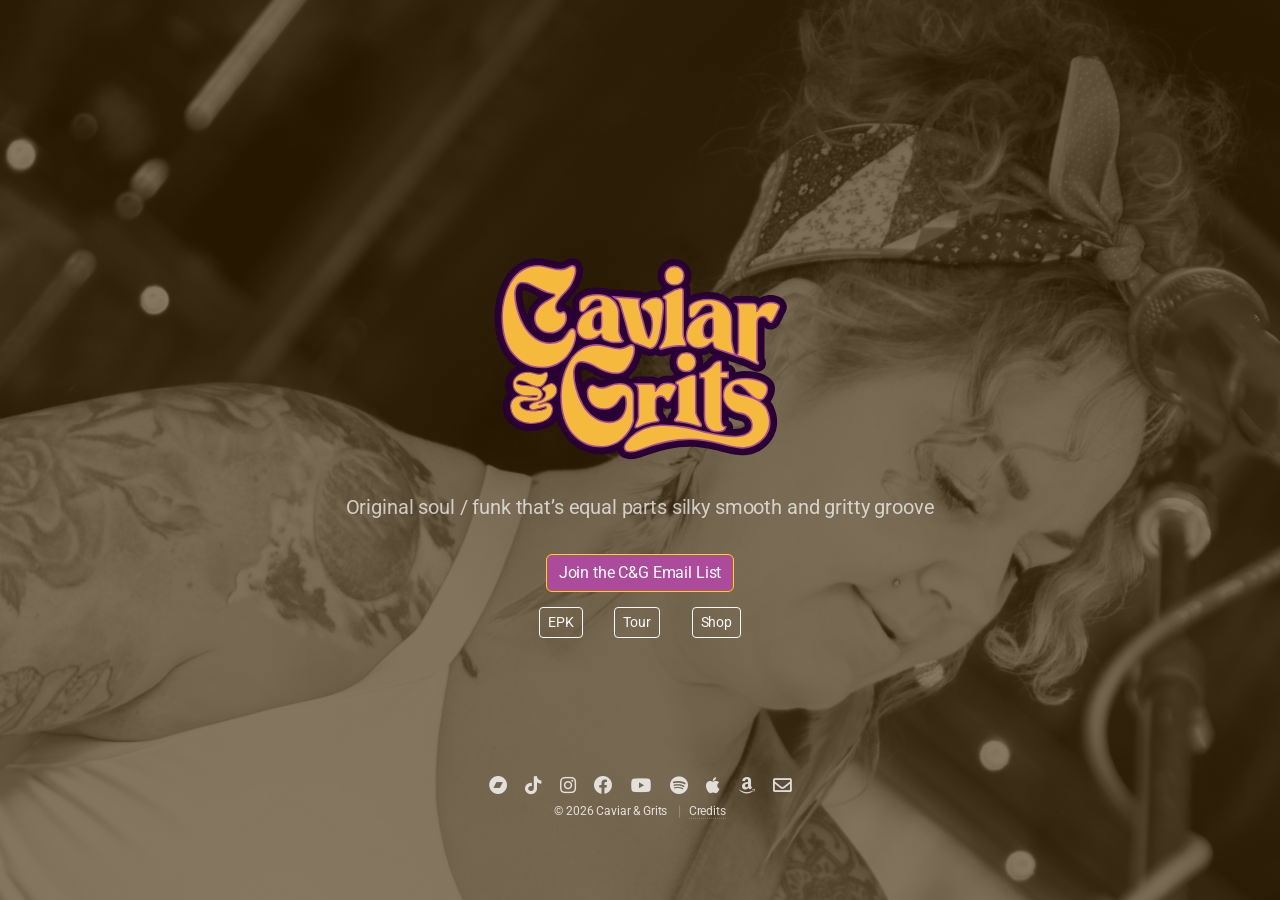
<file: index.html>
<!DOCTYPE HTML>
<html lang="en">
	<head>
		<title>Caviar &amp; Grits - Band from Binghamton, NY</title>
		<meta charset="utf-8" />
		<link rel="apple-touch-icon" sizes="180x180" href="apple-touch-icon.png">
		<link rel="icon" type="image/png" sizes="32x32" href="favicon-32x32.png">
		<link rel="icon" type="image/png" sizes="16x16" href="favicon-16x16.png">
		<link rel="manifest" href="site.webmanifest">
		<meta name="viewport" content="width=device-width, initial-scale=1" />
		<link rel="preconnect" href="https://fonts.googleapis.com">
		<link rel="preconnect" href="https://fonts.gstatic.com" crossorigin>
		<link href="https://fonts.googleapis.com/css2?family=Fredericka+the+Great&family=Lakki+Reddy&family=Shrikhand&family=Roboto&family=Elsie:wght@400;900&display=swap" rel="stylesheet">
		<link href="https://cdn.jsdelivr.net/npm/bootstrap@5.3.8/dist/css/bootstrap.min.css" rel="stylesheet" integrity="sha384-sRIl4kxILFvY47J16cr9ZwB07vP4J8+LH7qKQnuqkuIAvNWLzeN8tE5YBujZqJLB" crossorigin="anonymous">
		<link rel="stylesheet" href="css/main.min.css" />
	</head>
	<body class="is-preload">


		<header id="header">
			<img src="images/caviar-and-grits-logo-2026b.svg" alt="Caviar &amp; Grits Logo" style="width:300px;">
			<!--<h1>Caviar <small style="font-size: .70em;">&amp;</small> Grits</h1>-->
			<p>Original soul / funk that&rsquo;s equal parts silky smooth and gritty groove</p>
		</header>

		<main id="main">
			<!--<section id="call-to-action">
				<a href="https://caviarandgrits.bandcamp.com" class="btn btn-success" style="background-color: #ac4a9c;border-color: gold;">Preorder Soul Food</a>
			</section> -->
			<section id="call-to-action">
				<a href="https://eepurl.com/ShYLamDPoc" class="btn btn-success" style="background-color: #ac4a9c;border-color: gold;">Join the C&amp;G Email List</a>
			</section>
			<section id="buttons">
					<a href="epk" class="btn btn-outline-light btn-sm">EPK</a>
					<a href="https://www.songkick.com/artists/10417132-caviar-and-grits" class="btn btn-outline-light btn-sm" target="_blank">Tour</a>
					<a href="https://caviarandgrits.bandcamp.com" class="btn btn-outline-light btn-sm">Shop</a>
			</section>
		</main>
		<footer id="footer">
			<ul class="icons">
				<li><a href="https://caviarandgrits.bandcamp.com" class="icon brands fa-bandcamp" title="Caviar &amp; Grits on Bandcamp"><span class="label">Bandcamp</span></a></li>
				<li><a href="https://www.tiktok.com/@caviar.grits" class="icon brands fa-tiktok" title="Caviar &amp; Grits on TikTok"><span class="label">TikTok</span></a></li>
				<li><a href="https://www.instagram.com/caviar_grits/" class="icon brands fa-instagram" title="Caviar &amp; Grits on Instagram"><span class="label">Instagram</span></a></li>
				<li><a href="https://www.facebook.com/caviarandgritsband" class="icon brands fa-facebook" title="Caviar &amp; Grits on Facebook"><span class="label">Facebook</span></a></li>
				<li><a href="https://www.youtube.com/@caviarandgrits" class="icon brands fa-youtube" title="Caviar &amp; Grits on YouTube"><span class="label">YouTube</span></a></li>
				<li><a href="https://open.spotify.com/artist/5QZQLpY3S9uAwvT0143YCr?si=_QmYbAAVQ6aP1ny4lEzKXQ" class="icon brands fa-spotify" title="Caviar &amp; Grits on Spotify"><span class="label">Spotify</span></a></li>
				<li><a href="https://music.apple.com/us/artist/caviar-grits/1524359865" class="icon brands fa-apple" title="Caviar &amp; Grits on Apple Music"><span class="label">Apple Music</span></a></li>
				<li><a href="https://www.amazon.com/music/player/artists/B08DCNXNRH/caviar-grits" class="icon brands fa-amazon" title="Caviar &amp; Grits on Amazon Music"><span class="label">Amazon Music</span></a></li>

				<li><a href="mailto:caviarandgritsband@gmail.com" class="icon fa-envelope" title="Email Caviar &amp; Grits"><span class="label">Email</span></a></li>
			</ul>
			<ul class="copyright">
				<li>&copy; 2026 Caviar &amp; Grits</li>
				<li>
					<a href="credits">Credits</a>
				</li>
			</ul>
		</footer>
		<script src="js/main.min.js"></script>
		<script src="https://cdn.jsdelivr.net/npm/bootstrap@5.3.8/dist/js/bootstrap.min.js" integrity="sha384-G/EV+4j2dNv+tEPo3++6LCgdCROaejBqfUeNjuKAiuXbjrxilcCdDz6ZAVfHWe1Y" crossorigin="anonymous"></script>
	</body>
</html>
</file>
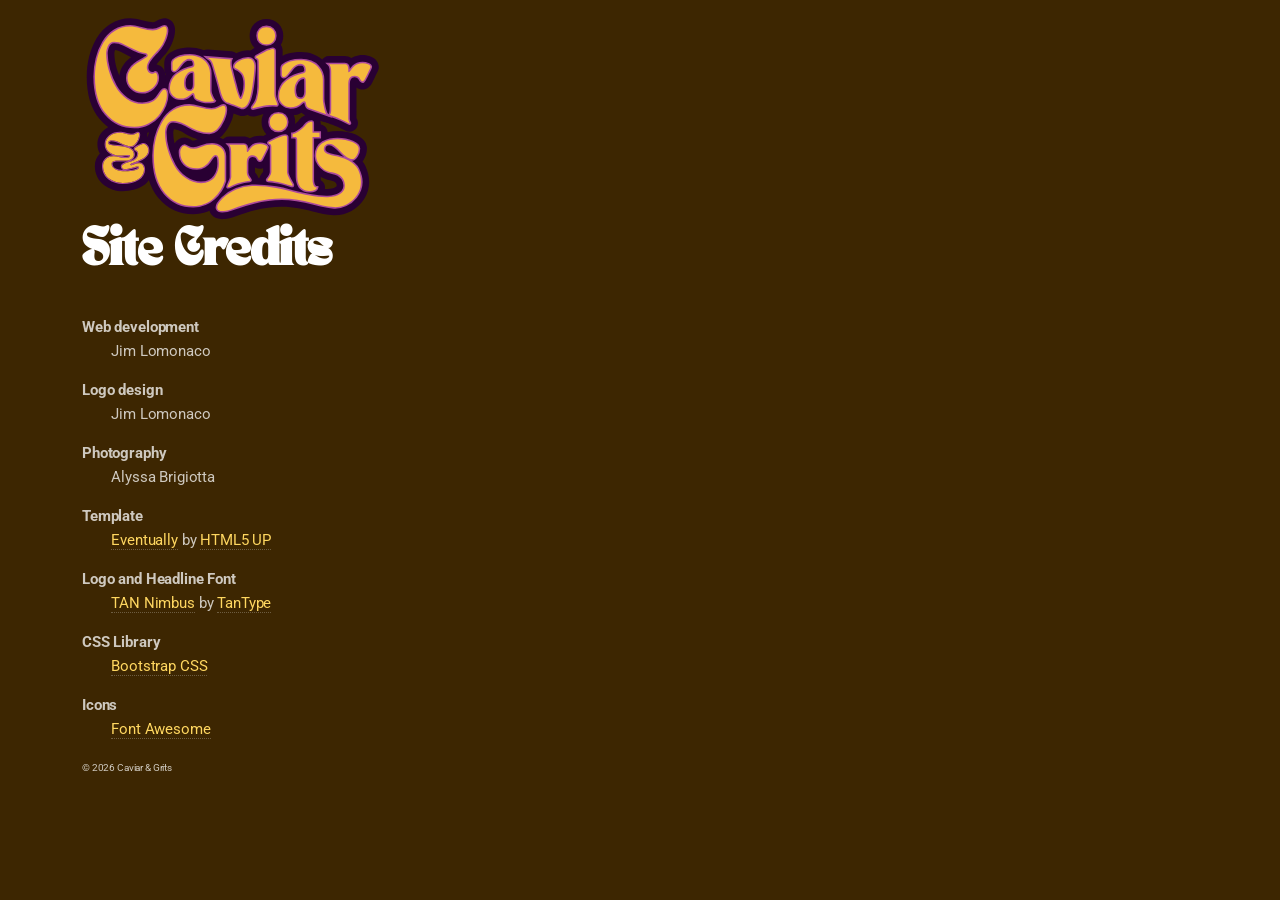
<file: credits/index.html>
<!DOCTYPE html>
<html lang="en">
<head>
    <title>Credits - Caviar &amp; Grits</title>
    <meta charset="utf-8" />
    <link rel="apple-touch-icon" sizes="180x180" href="../apple-touch-icon.png">
    <link rel="icon" type="image/png" sizes="32x32" href="../favicon-32x32.png">
    <link rel="icon" type="image/png" sizes="16x16" href="../favicon-16x16.png">
    <link rel="manifest" href="../site.webmanifest">
    <meta name="viewport" content="width=device-width, initial-scale=1" />
    <link rel="preconnect" href="https://fonts.googleapis.com">
    <link rel="preconnect" href="https://fonts.gstatic.com" crossorigin>
    <link href="https://fonts.googleapis.com/css2?family=Fredericka+the+Great&family=Lakki+Reddy&family=Shrikhand&family=Roboto&family=Elsie:wght@400;900&display=swap" rel="stylesheet">
    <link href="https://cdn.jsdelivr.net/npm/bootstrap@5.3.8/dist/css/bootstrap.min.css" rel="stylesheet" integrity="sha384-sRIl4kxILFvY47J16cr9ZwB07vP4J8+LH7qKQnuqkuIAvNWLzeN8tE5YBujZqJLB" crossorigin="anonymous">
    <link rel="stylesheet" href="../css/interior.min.css" />
</head>
<body style="padding: 1em;text-align: left;">
<div class="container">
    <header>
        <a href="../" style="border: 0;"><img src="../images/caviar-and-grits-logo-2026b.svg" alt="Caviar &amp; Grits Logo" style="width:300px;"></a>
    </header>
    <main>
      <h1>Site Credits</h1>
        <dl>
            <dt>Web development</dt>
            <dd>Jim Lomonaco</dd>
            <dt>Logo design</dt>
            <dd>Jim Lomonaco</dd>
            <dt>Photography</dt>
            <dd>Alyssa Brigiotta</dd>
            <dt>Template</dt>
            <dd><a href="https://html5up.net/eventually" target="_blank">Eventually</a> by <a href="https://html5up.net/" target="_blank">HTML5 UP</a></dd>
            <dt>Logo and Headline Font</dt>
            <dd><a href="https://creativemarket.com/tantype/6275707-TAN-NIMBUS" target="_blank">TAN Nimbus</a> by <a href="https://creativemarket.com/tantype" target="_blank">TanType</a></dd>
            <dt>CSS Library</dt>
            <dd><a href="https://getbootstrap.com/" target="_blank">Bootstrap CSS</a></dd>
            <dt>Icons</dt>
            <dd><a href="https://fontawesome.com/" target="_blank">Font Awesome</a></dd>
        </dl>
    </main>
    <footer>
        <p style="font-size: .7em;">&copy; 2026 Caviar &amp; Grits</p>
    </footer>
</div>
</body>
</html>
</file>
<file: css/main.min.css>
#bg,#bg div{height:100%;top:0}#bg div.visible.top,body>*{z-index:2}.fa-inverse,b,strong{color:#fff}article,aside,details,figcaption,figure,footer,header,hgroup,menu,nav,pre code,section{display:block}.fa-fw,.fa-li,.fa-stack-1x,.fa-stack-2x,article.special,section.special{text-align:center}.icon,a,a:hover{text-decoration:none}.fa,.fab,.fad,.fal,.far,.fas,.icon:before{-moz-osx-font-smoothing:grayscale;-webkit-font-smoothing:antialiased;display:inline-block;font-style:normal;font-variant:normal;text-rendering:auto}header h2+p,ul.icons li .icon:before{font-size:1.25em}#footer .copyright a,#header a,mark,ul.icons li a{color:inherit}.fa,.fab,.fad,.fal,.far,.fas{line-height:1}.fa-lg{font-size:1.33333em;line-height:.75em;vertical-align:-.0667em}.fa-xs{font-size:.75em}.fa-sm{font-size:.875em}.fa-1x{font-size:1em}.fa-2x,.fa-stack-2x{font-size:2em}.fa-3x{font-size:3em}.fa-4x{font-size:4em}.fa-5x{font-size:5em}.fa-6x{font-size:6em}.fa-7x{font-size:7em}.fa-8x{font-size:8em}.fa-9x{font-size:9em}.fa-10x{font-size:10em}.fa-fw{width:1.25em}.fa-ul{list-style-type:none;margin-left:2.5em;padding-left:0}.fa-ul>li{position:relative}.fa-li{left:-2em;position:absolute;width:2em;line-height:inherit}.fa-border{border:.08em solid #eee;border-radius:.1em;padding:.2em .25em .15em}.fa-pull-left{float:left}.fa-pull-right{float:right}.fa.fa-pull-left,.fab.fa-pull-left,.fal.fa-pull-left,.far.fa-pull-left,.fas.fa-pull-left{margin-right:.3em}.fa.fa-pull-right,.fab.fa-pull-right,.fal.fa-pull-right,.far.fa-pull-right,.fas.fa-pull-right{margin-left:.3em}.fa-spin{-webkit-animation:2s linear infinite fa-spin;animation:2s linear infinite fa-spin}.fa-pulse{-webkit-animation:1s steps(8) infinite fa-spin;animation:1s steps(8) infinite fa-spin}@-webkit-keyframes fa-spin{0%{-webkit-transform:rotate(0);transform:rotate(0)}to{-webkit-transform:rotate(1turn);transform:rotate(1turn)}}@keyframes fa-spin{0%{-webkit-transform:rotate(0);transform:rotate(0)}to{-webkit-transform:rotate(1turn);transform:rotate(1turn)}}.fa-rotate-90{-webkit-transform:rotate(90deg);transform:rotate(90deg)}.fa-rotate-180{-webkit-transform:rotate(180deg);transform:rotate(180deg)}.fa-rotate-270{-webkit-transform:rotate(270deg);transform:rotate(270deg)}.fa-flip-horizontal{-webkit-transform:scaleX(-1);transform:scaleX(-1)}.fa-flip-vertical{-webkit-transform:scaleY(-1);transform:scaleY(-1)}.fa-flip-both,.fa-flip-horizontal.fa-flip-vertical{-webkit-transform:scale(-1);transform:scale(-1)}:root .fa-flip-both,:root .fa-flip-horizontal,:root .fa-flip-vertical,:root .fa-rotate-180,:root .fa-rotate-270,:root .fa-rotate-90{-webkit-filter:none;filter:none}.fa-stack{display:inline-block;height:2em;line-height:2em;position:relative;vertical-align:middle;width:2.5em}#bg div,#footer,.sr-only{position:absolute}.fa-stack-1x,.fa-stack-2x{left:0;position:absolute;width:100%}.fa-stack-1x{line-height:inherit}.fa-500px:before{content:"\f26e"}.fa-accessible-icon:before{content:"\f368"}.fa-accusoft:before{content:"\f369"}.fa-acquisitions-incorporated:before{content:"\f6af"}.fa-ad:before{content:"\f641"}.fa-address-book:before{content:"\f2b9"}.fa-address-card:before{content:"\f2bb"}.fa-adjust:before{content:"\f042"}.fa-adn:before{content:"\f170"}.fa-adversal:before{content:"\f36a"}.fa-affiliatetheme:before{content:"\f36b"}.fa-air-freshener:before{content:"\f5d0"}.fa-airbnb:before{content:"\f834"}.fa-algolia:before{content:"\f36c"}.fa-align-center:before{content:"\f037"}.fa-align-justify:before{content:"\f039"}.fa-align-left:before{content:"\f036"}.fa-align-right:before{content:"\f038"}.fa-alipay:before{content:"\f642"}.fa-allergies:before{content:"\f461"}.fa-amazon:before{content:"\f270"}.fa-amazon-pay:before{content:"\f42c"}.fa-ambulance:before{content:"\f0f9"}.fa-american-sign-language-interpreting:before{content:"\f2a3"}.fa-amilia:before{content:"\f36d"}.fa-anchor:before{content:"\f13d"}.fa-android:before{content:"\f17b"}.fa-angellist:before{content:"\f209"}.fa-angle-double-down:before{content:"\f103"}.fa-angle-double-left:before{content:"\f100"}.fa-angle-double-right:before{content:"\f101"}.fa-angle-double-up:before{content:"\f102"}.fa-angle-down:before{content:"\f107"}.fa-angle-left:before{content:"\f104"}.fa-angle-right:before{content:"\f105"}.fa-angle-up:before{content:"\f106"}.fa-angry:before{content:"\f556"}.fa-angrycreative:before{content:"\f36e"}.fa-angular:before{content:"\f420"}.fa-ankh:before{content:"\f644"}.fa-app-store:before{content:"\f36f"}.fa-app-store-ios:before{content:"\f370"}.fa-apper:before{content:"\f371"}.fa-apple:before{content:"\f179"}.fa-apple-alt:before{content:"\f5d1"}.fa-apple-pay:before{content:"\f415"}.fa-archive:before{content:"\f187"}.fa-archway:before{content:"\f557"}.fa-arrow-alt-circle-down:before{content:"\f358"}.fa-arrow-alt-circle-left:before{content:"\f359"}.fa-arrow-alt-circle-right:before{content:"\f35a"}.fa-arrow-alt-circle-up:before{content:"\f35b"}.fa-arrow-circle-down:before{content:"\f0ab"}.fa-arrow-circle-left:before{content:"\f0a8"}.fa-arrow-circle-right:before{content:"\f0a9"}.fa-arrow-circle-up:before{content:"\f0aa"}.fa-arrow-down:before{content:"\f063"}.fa-arrow-left:before{content:"\f060"}.fa-arrow-right:before{content:"\f061"}.fa-arrow-up:before{content:"\f062"}.fa-arrows-alt:before{content:"\f0b2"}.fa-arrows-alt-h:before{content:"\f337"}.fa-arrows-alt-v:before{content:"\f338"}.fa-artstation:before{content:"\f77a"}.fa-assistive-listening-systems:before{content:"\f2a2"}.fa-asterisk:before{content:"\f069"}.fa-asymmetrik:before{content:"\f372"}.fa-at:before{content:"\f1fa"}.fa-atlas:before{content:"\f558"}.fa-atlassian:before{content:"\f77b"}.fa-atom:before{content:"\f5d2"}.fa-audible:before{content:"\f373"}.fa-audio-description:before{content:"\f29e"}.fa-autoprefixer:before{content:"\f41c"}.fa-avianex:before{content:"\f374"}.fa-aviato:before{content:"\f421"}.fa-award:before{content:"\f559"}.fa-aws:before{content:"\f375"}.fa-baby:before{content:"\f77c"}.fa-baby-carriage:before{content:"\f77d"}.fa-backspace:before{content:"\f55a"}.fa-backward:before{content:"\f04a"}.fa-bacon:before{content:"\f7e5"}.fa-bacteria:before{content:"\e059"}.fa-bacterium:before{content:"\e05a"}.fa-bahai:before{content:"\f666"}.fa-balance-scale:before{content:"\f24e"}.fa-balance-scale-left:before{content:"\f515"}.fa-balance-scale-right:before{content:"\f516"}.fa-ban:before{content:"\f05e"}.fa-band-aid:before{content:"\f462"}.fa-bandcamp:before{content:"\f2d5"}.fa-barcode:before{content:"\f02a"}.fa-bars:before{content:"\f0c9"}.fa-baseball-ball:before{content:"\f433"}.fa-basketball-ball:before{content:"\f434"}.fa-bath:before{content:"\f2cd"}.fa-battery-empty:before{content:"\f244"}.fa-battery-full:before{content:"\f240"}.fa-battery-half:before{content:"\f242"}.fa-battery-quarter:before{content:"\f243"}.fa-battery-three-quarters:before{content:"\f241"}.fa-battle-net:before{content:"\f835"}.fa-bed:before{content:"\f236"}.fa-beer:before{content:"\f0fc"}.fa-behance:before{content:"\f1b4"}.fa-behance-square:before{content:"\f1b5"}.fa-bell:before{content:"\f0f3"}.fa-bell-slash:before{content:"\f1f6"}.fa-bezier-curve:before{content:"\f55b"}.fa-bible:before{content:"\f647"}.fa-bicycle:before{content:"\f206"}.fa-biking:before{content:"\f84a"}.fa-bimobject:before{content:"\f378"}.fa-binoculars:before{content:"\f1e5"}.fa-biohazard:before{content:"\f780"}.fa-birthday-cake:before{content:"\f1fd"}.fa-bitbucket:before{content:"\f171"}.fa-bitcoin:before{content:"\f379"}.fa-bity:before{content:"\f37a"}.fa-black-tie:before{content:"\f27e"}.fa-blackberry:before{content:"\f37b"}.fa-blender:before{content:"\f517"}.fa-blender-phone:before{content:"\f6b6"}.fa-blind:before{content:"\f29d"}.fa-blog:before{content:"\f781"}.fa-blogger:before{content:"\f37c"}.fa-blogger-b:before{content:"\f37d"}.fa-bluetooth:before{content:"\f293"}.fa-bluetooth-b:before{content:"\f294"}.fa-bold:before{content:"\f032"}.fa-bolt:before{content:"\f0e7"}.fa-bomb:before{content:"\f1e2"}.fa-bone:before{content:"\f5d7"}.fa-bong:before{content:"\f55c"}.fa-book:before{content:"\f02d"}.fa-book-dead:before{content:"\f6b7"}.fa-book-medical:before{content:"\f7e6"}.fa-book-open:before{content:"\f518"}.fa-book-reader:before{content:"\f5da"}.fa-bookmark:before{content:"\f02e"}.fa-bootstrap:before{content:"\f836"}.fa-border-all:before{content:"\f84c"}.fa-border-none:before{content:"\f850"}.fa-border-style:before{content:"\f853"}.fa-bowling-ball:before{content:"\f436"}.fa-box:before{content:"\f466"}.fa-box-open:before{content:"\f49e"}.fa-box-tissue:before{content:"\e05b"}.fa-boxes:before{content:"\f468"}.fa-braille:before{content:"\f2a1"}.fa-brain:before{content:"\f5dc"}.fa-bread-slice:before{content:"\f7ec"}.fa-briefcase:before{content:"\f0b1"}.fa-briefcase-medical:before{content:"\f469"}.fa-broadcast-tower:before{content:"\f519"}.fa-broom:before{content:"\f51a"}.fa-brush:before{content:"\f55d"}.fa-btc:before{content:"\f15a"}.fa-buffer:before{content:"\f837"}.fa-bug:before{content:"\f188"}.fa-building:before{content:"\f1ad"}.fa-bullhorn:before{content:"\f0a1"}.fa-bullseye:before{content:"\f140"}.fa-burn:before{content:"\f46a"}.fa-buromobelexperte:before{content:"\f37f"}.fa-bus:before{content:"\f207"}.fa-bus-alt:before{content:"\f55e"}.fa-business-time:before{content:"\f64a"}.fa-buy-n-large:before{content:"\f8a6"}.fa-buysellads:before{content:"\f20d"}.fa-calculator:before{content:"\f1ec"}.fa-calendar:before{content:"\f133"}.fa-calendar-alt:before{content:"\f073"}.fa-calendar-check:before{content:"\f274"}.fa-calendar-day:before{content:"\f783"}.fa-calendar-minus:before{content:"\f272"}.fa-calendar-plus:before{content:"\f271"}.fa-calendar-times:before{content:"\f273"}.fa-calendar-week:before{content:"\f784"}.fa-camera:before{content:"\f030"}.fa-camera-retro:before{content:"\f083"}.fa-campground:before{content:"\f6bb"}.fa-canadian-maple-leaf:before{content:"\f785"}.fa-candy-cane:before{content:"\f786"}.fa-cannabis:before{content:"\f55f"}.fa-capsules:before{content:"\f46b"}.fa-car:before{content:"\f1b9"}.fa-car-alt:before{content:"\f5de"}.fa-car-battery:before{content:"\f5df"}.fa-car-crash:before{content:"\f5e1"}.fa-car-side:before{content:"\f5e4"}.fa-caravan:before{content:"\f8ff"}.fa-caret-down:before{content:"\f0d7"}.fa-caret-left:before{content:"\f0d9"}.fa-caret-right:before{content:"\f0da"}.fa-caret-square-down:before{content:"\f150"}.fa-caret-square-left:before{content:"\f191"}.fa-caret-square-right:before{content:"\f152"}.fa-caret-square-up:before{content:"\f151"}.fa-caret-up:before{content:"\f0d8"}.fa-carrot:before{content:"\f787"}.fa-cart-arrow-down:before{content:"\f218"}.fa-cart-plus:before{content:"\f217"}.fa-cash-register:before{content:"\f788"}.fa-cat:before{content:"\f6be"}.fa-cc-amazon-pay:before{content:"\f42d"}.fa-cc-amex:before{content:"\f1f3"}.fa-cc-apple-pay:before{content:"\f416"}.fa-cc-diners-club:before{content:"\f24c"}.fa-cc-discover:before{content:"\f1f2"}.fa-cc-jcb:before{content:"\f24b"}.fa-cc-mastercard:before{content:"\f1f1"}.fa-cc-paypal:before{content:"\f1f4"}.fa-cc-stripe:before{content:"\f1f5"}.fa-cc-visa:before{content:"\f1f0"}.fa-centercode:before{content:"\f380"}.fa-centos:before{content:"\f789"}.fa-certificate:before{content:"\f0a3"}.fa-chair:before{content:"\f6c0"}.fa-chalkboard:before{content:"\f51b"}.fa-chalkboard-teacher:before{content:"\f51c"}.fa-charging-station:before{content:"\f5e7"}.fa-chart-area:before{content:"\f1fe"}.fa-chart-bar:before{content:"\f080"}.fa-chart-line:before{content:"\f201"}.fa-chart-pie:before{content:"\f200"}.fa-check:before{content:"\f00c"}.fa-check-circle:before{content:"\f058"}.fa-check-double:before{content:"\f560"}.fa-check-square:before{content:"\f14a"}.fa-cheese:before{content:"\f7ef"}.fa-chess:before{content:"\f439"}.fa-chess-bishop:before{content:"\f43a"}.fa-chess-board:before{content:"\f43c"}.fa-chess-king:before{content:"\f43f"}.fa-chess-knight:before{content:"\f441"}.fa-chess-pawn:before{content:"\f443"}.fa-chess-queen:before{content:"\f445"}.fa-chess-rook:before{content:"\f447"}.fa-chevron-circle-down:before{content:"\f13a"}.fa-chevron-circle-left:before{content:"\f137"}.fa-chevron-circle-right:before{content:"\f138"}.fa-chevron-circle-up:before{content:"\f139"}.fa-chevron-down:before{content:"\f078"}.fa-chevron-left:before{content:"\f053"}.fa-chevron-right:before{content:"\f054"}.fa-chevron-up:before{content:"\f077"}.fa-child:before{content:"\f1ae"}.fa-chrome:before{content:"\f268"}.fa-chromecast:before{content:"\f838"}.fa-church:before{content:"\f51d"}.fa-circle:before{content:"\f111"}.fa-circle-notch:before{content:"\f1ce"}.fa-city:before{content:"\f64f"}.fa-clinic-medical:before{content:"\f7f2"}.fa-clipboard:before{content:"\f328"}.fa-clipboard-check:before{content:"\f46c"}.fa-clipboard-list:before{content:"\f46d"}.fa-clock:before{content:"\f017"}.fa-clone:before{content:"\f24d"}.fa-closed-captioning:before{content:"\f20a"}.fa-cloud:before{content:"\f0c2"}.fa-cloud-download-alt:before{content:"\f381"}.fa-cloud-meatball:before{content:"\f73b"}.fa-cloud-moon:before{content:"\f6c3"}.fa-cloud-moon-rain:before{content:"\f73c"}.fa-cloud-rain:before{content:"\f73d"}.fa-cloud-showers-heavy:before{content:"\f740"}.fa-cloud-sun:before{content:"\f6c4"}.fa-cloud-sun-rain:before{content:"\f743"}.fa-cloud-upload-alt:before{content:"\f382"}.fa-cloudflare:before{content:"\e07d"}.fa-cloudscale:before{content:"\f383"}.fa-cloudsmith:before{content:"\f384"}.fa-cloudversify:before{content:"\f385"}.fa-cocktail:before{content:"\f561"}.fa-code:before{content:"\f121"}.fa-code-branch:before{content:"\f126"}.fa-codepen:before{content:"\f1cb"}.fa-codiepie:before{content:"\f284"}.fa-coffee:before{content:"\f0f4"}.fa-cog:before{content:"\f013"}.fa-cogs:before{content:"\f085"}.fa-coins:before{content:"\f51e"}.fa-columns:before{content:"\f0db"}.fa-comment:before{content:"\f075"}.fa-comment-alt:before{content:"\f27a"}.fa-comment-dollar:before{content:"\f651"}.fa-comment-dots:before{content:"\f4ad"}.fa-comment-medical:before{content:"\f7f5"}.fa-comment-slash:before{content:"\f4b3"}.fa-comments:before{content:"\f086"}.fa-comments-dollar:before{content:"\f653"}.fa-compact-disc:before{content:"\f51f"}.fa-compass:before{content:"\f14e"}.fa-compress:before{content:"\f066"}.fa-compress-alt:before{content:"\f422"}.fa-compress-arrows-alt:before{content:"\f78c"}.fa-concierge-bell:before{content:"\f562"}.fa-confluence:before{content:"\f78d"}.fa-connectdevelop:before{content:"\f20e"}.fa-contao:before{content:"\f26d"}.fa-cookie:before{content:"\f563"}.fa-cookie-bite:before{content:"\f564"}.fa-copy:before{content:"\f0c5"}.fa-copyright:before{content:"\f1f9"}.fa-cotton-bureau:before{content:"\f89e"}.fa-couch:before{content:"\f4b8"}.fa-cpanel:before{content:"\f388"}.fa-creative-commons:before{content:"\f25e"}.fa-creative-commons-by:before{content:"\f4e7"}.fa-creative-commons-nc:before{content:"\f4e8"}.fa-creative-commons-nc-eu:before{content:"\f4e9"}.fa-creative-commons-nc-jp:before{content:"\f4ea"}.fa-creative-commons-nd:before{content:"\f4eb"}.fa-creative-commons-pd:before{content:"\f4ec"}.fa-creative-commons-pd-alt:before{content:"\f4ed"}.fa-creative-commons-remix:before{content:"\f4ee"}.fa-creative-commons-sa:before{content:"\f4ef"}.fa-creative-commons-sampling:before{content:"\f4f0"}.fa-creative-commons-sampling-plus:before{content:"\f4f1"}.fa-creative-commons-share:before{content:"\f4f2"}.fa-creative-commons-zero:before{content:"\f4f3"}.fa-credit-card:before{content:"\f09d"}.fa-critical-role:before{content:"\f6c9"}.fa-crop:before{content:"\f125"}.fa-crop-alt:before{content:"\f565"}.fa-cross:before{content:"\f654"}.fa-crosshairs:before{content:"\f05b"}.fa-crow:before{content:"\f520"}.fa-crown:before{content:"\f521"}.fa-crutch:before{content:"\f7f7"}.fa-css3:before{content:"\f13c"}.fa-css3-alt:before{content:"\f38b"}.fa-cube:before{content:"\f1b2"}.fa-cubes:before{content:"\f1b3"}.fa-cut:before{content:"\f0c4"}.fa-cuttlefish:before{content:"\f38c"}.fa-d-and-d:before{content:"\f38d"}.fa-d-and-d-beyond:before{content:"\f6ca"}.fa-dailymotion:before{content:"\e052"}.fa-dashcube:before{content:"\f210"}.fa-database:before{content:"\f1c0"}.fa-deaf:before{content:"\f2a4"}.fa-deezer:before{content:"\e077"}.fa-delicious:before{content:"\f1a5"}.fa-democrat:before{content:"\f747"}.fa-deploydog:before{content:"\f38e"}.fa-deskpro:before{content:"\f38f"}.fa-desktop:before{content:"\f108"}.fa-dev:before{content:"\f6cc"}.fa-deviantart:before{content:"\f1bd"}.fa-dharmachakra:before{content:"\f655"}.fa-dhl:before{content:"\f790"}.fa-diagnoses:before{content:"\f470"}.fa-diaspora:before{content:"\f791"}.fa-dice:before{content:"\f522"}.fa-dice-d20:before{content:"\f6cf"}.fa-dice-d6:before{content:"\f6d1"}.fa-dice-five:before{content:"\f523"}.fa-dice-four:before{content:"\f524"}.fa-dice-one:before{content:"\f525"}.fa-dice-six:before{content:"\f526"}.fa-dice-three:before{content:"\f527"}.fa-dice-two:before{content:"\f528"}.fa-digg:before{content:"\f1a6"}.fa-digital-ocean:before{content:"\f391"}.fa-digital-tachograph:before{content:"\f566"}.fa-directions:before{content:"\f5eb"}.fa-discord:before{content:"\f392"}.fa-discourse:before{content:"\f393"}.fa-disease:before{content:"\f7fa"}.fa-divide:before{content:"\f529"}.fa-dizzy:before{content:"\f567"}.fa-dna:before{content:"\f471"}.fa-dochub:before{content:"\f394"}.fa-docker:before{content:"\f395"}.fa-dog:before{content:"\f6d3"}.fa-dollar-sign:before{content:"\f155"}.fa-dolly:before{content:"\f472"}.fa-dolly-flatbed:before{content:"\f474"}.fa-donate:before{content:"\f4b9"}.fa-door-closed:before{content:"\f52a"}.fa-door-open:before{content:"\f52b"}.fa-dot-circle:before{content:"\f192"}.fa-dove:before{content:"\f4ba"}.fa-download:before{content:"\f019"}.fa-draft2digital:before{content:"\f396"}.fa-drafting-compass:before{content:"\f568"}.fa-dragon:before{content:"\f6d5"}.fa-draw-polygon:before{content:"\f5ee"}.fa-dribbble:before{content:"\f17d"}.fa-dribbble-square:before{content:"\f397"}.fa-dropbox:before{content:"\f16b"}.fa-drum:before{content:"\f569"}.fa-drum-steelpan:before{content:"\f56a"}.fa-drumstick-bite:before{content:"\f6d7"}.fa-drupal:before{content:"\f1a9"}.fa-dumbbell:before{content:"\f44b"}.fa-dumpster:before{content:"\f793"}.fa-dumpster-fire:before{content:"\f794"}.fa-dungeon:before{content:"\f6d9"}.fa-dyalog:before{content:"\f399"}.fa-earlybirds:before{content:"\f39a"}.fa-ebay:before{content:"\f4f4"}.fa-edge:before{content:"\f282"}.fa-edge-legacy:before{content:"\e078"}.fa-edit:before{content:"\f044"}.fa-egg:before{content:"\f7fb"}.fa-eject:before{content:"\f052"}.fa-elementor:before{content:"\f430"}.fa-ellipsis-h:before{content:"\f141"}.fa-ellipsis-v:before{content:"\f142"}.fa-ello:before{content:"\f5f1"}.fa-ember:before{content:"\f423"}.fa-empire:before{content:"\f1d1"}.fa-envelope:before{content:"\f0e0"}.fa-envelope-open:before{content:"\f2b6"}.fa-envelope-open-text:before{content:"\f658"}.fa-envelope-square:before{content:"\f199"}.fa-envira:before{content:"\f299"}.fa-equals:before{content:"\f52c"}.fa-eraser:before{content:"\f12d"}.fa-erlang:before{content:"\f39d"}.fa-ethereum:before{content:"\f42e"}.fa-ethernet:before{content:"\f796"}.fa-etsy:before{content:"\f2d7"}.fa-euro-sign:before{content:"\f153"}.fa-evernote:before{content:"\f839"}.fa-exchange-alt:before{content:"\f362"}.fa-exclamation:before{content:"\f12a"}.fa-exclamation-circle:before{content:"\f06a"}.fa-exclamation-triangle:before{content:"\f071"}.fa-expand:before{content:"\f065"}.fa-expand-alt:before{content:"\f424"}.fa-expand-arrows-alt:before{content:"\f31e"}.fa-expeditedssl:before{content:"\f23e"}.fa-external-link-alt:before{content:"\f35d"}.fa-external-link-square-alt:before{content:"\f360"}.fa-eye:before{content:"\f06e"}.fa-eye-dropper:before{content:"\f1fb"}.fa-eye-slash:before{content:"\f070"}.fa-facebook:before{content:"\f09a"}.fa-facebook-f:before{content:"\f39e"}.fa-facebook-messenger:before{content:"\f39f"}.fa-facebook-square:before{content:"\f082"}.fa-fan:before{content:"\f863"}.fa-fantasy-flight-games:before{content:"\f6dc"}.fa-fast-backward:before{content:"\f049"}.fa-fast-forward:before{content:"\f050"}.fa-faucet:before{content:"\e005"}.fa-fax:before{content:"\f1ac"}.fa-feather:before{content:"\f52d"}.fa-feather-alt:before{content:"\f56b"}.fa-fedex:before{content:"\f797"}.fa-fedora:before{content:"\f798"}.fa-female:before{content:"\f182"}.fa-fighter-jet:before{content:"\f0fb"}.fa-figma:before{content:"\f799"}.fa-file:before{content:"\f15b"}.fa-file-alt:before{content:"\f15c"}.fa-file-archive:before{content:"\f1c6"}.fa-file-audio:before{content:"\f1c7"}.fa-file-code:before{content:"\f1c9"}.fa-file-contract:before{content:"\f56c"}.fa-file-csv:before{content:"\f6dd"}.fa-file-download:before{content:"\f56d"}.fa-file-excel:before{content:"\f1c3"}.fa-file-export:before{content:"\f56e"}.fa-file-image:before{content:"\f1c5"}.fa-file-import:before{content:"\f56f"}.fa-file-invoice:before{content:"\f570"}.fa-file-invoice-dollar:before{content:"\f571"}.fa-file-medical:before{content:"\f477"}.fa-file-medical-alt:before{content:"\f478"}.fa-file-pdf:before{content:"\f1c1"}.fa-file-powerpoint:before{content:"\f1c4"}.fa-file-prescription:before{content:"\f572"}.fa-file-signature:before{content:"\f573"}.fa-file-upload:before{content:"\f574"}.fa-file-video:before{content:"\f1c8"}.fa-file-word:before{content:"\f1c2"}.fa-fill:before{content:"\f575"}.fa-fill-drip:before{content:"\f576"}.fa-film:before{content:"\f008"}.fa-filter:before{content:"\f0b0"}.fa-fingerprint:before{content:"\f577"}.fa-fire:before{content:"\f06d"}.fa-fire-alt:before{content:"\f7e4"}.fa-fire-extinguisher:before{content:"\f134"}.fa-firefox:before{content:"\f269"}.fa-firefox-browser:before{content:"\e007"}.fa-first-aid:before{content:"\f479"}.fa-first-order:before{content:"\f2b0"}.fa-first-order-alt:before{content:"\f50a"}.fa-firstdraft:before{content:"\f3a1"}.fa-fish:before{content:"\f578"}.fa-fist-raised:before{content:"\f6de"}.fa-flag:before{content:"\f024"}.fa-flag-checkered:before{content:"\f11e"}.fa-flag-usa:before{content:"\f74d"}.fa-flask:before{content:"\f0c3"}.fa-flickr:before{content:"\f16e"}.fa-flipboard:before{content:"\f44d"}.fa-flushed:before{content:"\f579"}.fa-fly:before{content:"\f417"}.fa-folder:before{content:"\f07b"}.fa-folder-minus:before{content:"\f65d"}.fa-folder-open:before{content:"\f07c"}.fa-folder-plus:before{content:"\f65e"}.fa-font:before{content:"\f031"}.fa-font-awesome:before{content:"\f2b4"}.fa-font-awesome-alt:before{content:"\f35c"}.fa-font-awesome-flag:before{content:"\f425"}.fa-font-awesome-logo-full:before{content:"\f4e6"}.fa-fonticons:before{content:"\f280"}.fa-fonticons-fi:before{content:"\f3a2"}.fa-football-ball:before{content:"\f44e"}.fa-fort-awesome:before{content:"\f286"}.fa-fort-awesome-alt:before{content:"\f3a3"}.fa-forumbee:before{content:"\f211"}.fa-forward:before{content:"\f04e"}.fa-foursquare:before{content:"\f180"}.fa-free-code-camp:before{content:"\f2c5"}.fa-freebsd:before{content:"\f3a4"}.fa-frog:before{content:"\f52e"}.fa-frown:before{content:"\f119"}.fa-frown-open:before{content:"\f57a"}.fa-fulcrum:before{content:"\f50b"}.fa-funnel-dollar:before{content:"\f662"}.fa-futbol:before{content:"\f1e3"}.fa-galactic-republic:before{content:"\f50c"}.fa-galactic-senate:before{content:"\f50d"}.fa-gamepad:before{content:"\f11b"}.fa-gas-pump:before{content:"\f52f"}.fa-gavel:before{content:"\f0e3"}.fa-gem:before{content:"\f3a5"}.fa-genderless:before{content:"\f22d"}.fa-get-pocket:before{content:"\f265"}.fa-gg:before{content:"\f260"}.fa-gg-circle:before{content:"\f261"}.fa-ghost:before{content:"\f6e2"}.fa-gift:before{content:"\f06b"}.fa-gifts:before{content:"\f79c"}.fa-git:before{content:"\f1d3"}.fa-git-alt:before{content:"\f841"}.fa-git-square:before{content:"\f1d2"}.fa-github:before{content:"\f09b"}.fa-github-alt:before{content:"\f113"}.fa-github-square:before{content:"\f092"}.fa-gitkraken:before{content:"\f3a6"}.fa-gitlab:before{content:"\f296"}.fa-gitter:before{content:"\f426"}.fa-glass-cheers:before{content:"\f79f"}.fa-glass-martini:before{content:"\f000"}.fa-glass-martini-alt:before{content:"\f57b"}.fa-glass-whiskey:before{content:"\f7a0"}.fa-glasses:before{content:"\f530"}.fa-glide:before{content:"\f2a5"}.fa-glide-g:before{content:"\f2a6"}.fa-globe:before{content:"\f0ac"}.fa-globe-africa:before{content:"\f57c"}.fa-globe-americas:before{content:"\f57d"}.fa-globe-asia:before{content:"\f57e"}.fa-globe-europe:before{content:"\f7a2"}.fa-gofore:before{content:"\f3a7"}.fa-golf-ball:before{content:"\f450"}.fa-goodreads:before{content:"\f3a8"}.fa-goodreads-g:before{content:"\f3a9"}.fa-google:before{content:"\f1a0"}.fa-google-drive:before{content:"\f3aa"}.fa-google-pay:before{content:"\e079"}.fa-google-play:before{content:"\f3ab"}.fa-google-plus:before{content:"\f2b3"}.fa-google-plus-g:before{content:"\f0d5"}.fa-google-plus-square:before{content:"\f0d4"}.fa-google-wallet:before{content:"\f1ee"}.fa-gopuram:before{content:"\f664"}.fa-graduation-cap:before{content:"\f19d"}.fa-gratipay:before{content:"\f184"}.fa-grav:before{content:"\f2d6"}.fa-greater-than:before{content:"\f531"}.fa-greater-than-equal:before{content:"\f532"}.fa-grimace:before{content:"\f57f"}.fa-grin:before{content:"\f580"}.fa-grin-alt:before{content:"\f581"}.fa-grin-beam:before{content:"\f582"}.fa-grin-beam-sweat:before{content:"\f583"}.fa-grin-hearts:before{content:"\f584"}.fa-grin-squint:before{content:"\f585"}.fa-grin-squint-tears:before{content:"\f586"}.fa-grin-stars:before{content:"\f587"}.fa-grin-tears:before{content:"\f588"}.fa-grin-tongue:before{content:"\f589"}.fa-grin-tongue-squint:before{content:"\f58a"}.fa-grin-tongue-wink:before{content:"\f58b"}.fa-grin-wink:before{content:"\f58c"}.fa-grip-horizontal:before{content:"\f58d"}.fa-grip-lines:before{content:"\f7a4"}.fa-grip-lines-vertical:before{content:"\f7a5"}.fa-grip-vertical:before{content:"\f58e"}.fa-gripfire:before{content:"\f3ac"}.fa-grunt:before{content:"\f3ad"}.fa-guilded:before{content:"\e07e"}.fa-guitar:before{content:"\f7a6"}.fa-gulp:before{content:"\f3ae"}.fa-h-square:before{content:"\f0fd"}.fa-hacker-news:before{content:"\f1d4"}.fa-hacker-news-square:before{content:"\f3af"}.fa-hackerrank:before{content:"\f5f7"}.fa-hamburger:before{content:"\f805"}.fa-hammer:before{content:"\f6e3"}.fa-hamsa:before{content:"\f665"}.fa-hand-holding:before{content:"\f4bd"}.fa-hand-holding-heart:before{content:"\f4be"}.fa-hand-holding-medical:before{content:"\e05c"}.fa-hand-holding-usd:before{content:"\f4c0"}.fa-hand-holding-water:before{content:"\f4c1"}.fa-hand-lizard:before{content:"\f258"}.fa-hand-middle-finger:before{content:"\f806"}.fa-hand-paper:before{content:"\f256"}.fa-hand-peace:before{content:"\f25b"}.fa-hand-point-down:before{content:"\f0a7"}.fa-hand-point-left:before{content:"\f0a5"}.fa-hand-point-right:before{content:"\f0a4"}.fa-hand-point-up:before{content:"\f0a6"}.fa-hand-pointer:before{content:"\f25a"}.fa-hand-rock:before{content:"\f255"}.fa-hand-scissors:before{content:"\f257"}.fa-hand-sparkles:before{content:"\e05d"}.fa-hand-spock:before{content:"\f259"}.fa-hands:before{content:"\f4c2"}.fa-hands-helping:before{content:"\f4c4"}.fa-hands-wash:before{content:"\e05e"}.fa-handshake:before{content:"\f2b5"}.fa-handshake-alt-slash:before{content:"\e05f"}.fa-handshake-slash:before{content:"\e060"}.fa-hanukiah:before{content:"\f6e6"}.fa-hard-hat:before{content:"\f807"}.fa-hashtag:before{content:"\f292"}.fa-hat-cowboy:before{content:"\f8c0"}.fa-hat-cowboy-side:before{content:"\f8c1"}.fa-hat-wizard:before{content:"\f6e8"}.fa-hdd:before{content:"\f0a0"}.fa-head-side-cough:before{content:"\e061"}.fa-head-side-cough-slash:before{content:"\e062"}.fa-head-side-mask:before{content:"\e063"}.fa-head-side-virus:before{content:"\e064"}.fa-heading:before{content:"\f1dc"}.fa-headphones:before{content:"\f025"}.fa-headphones-alt:before{content:"\f58f"}.fa-headset:before{content:"\f590"}.fa-heart:before{content:"\f004"}.fa-heart-broken:before{content:"\f7a9"}.fa-heartbeat:before{content:"\f21e"}.fa-helicopter:before{content:"\f533"}.fa-highlighter:before{content:"\f591"}.fa-hiking:before{content:"\f6ec"}.fa-hippo:before{content:"\f6ed"}.fa-hips:before{content:"\f452"}.fa-hire-a-helper:before{content:"\f3b0"}.fa-history:before{content:"\f1da"}.fa-hive:before{content:"\e07f"}.fa-hockey-puck:before{content:"\f453"}.fa-holly-berry:before{content:"\f7aa"}.fa-home:before{content:"\f015"}.fa-hooli:before{content:"\f427"}.fa-hornbill:before{content:"\f592"}.fa-horse:before{content:"\f6f0"}.fa-horse-head:before{content:"\f7ab"}.fa-hospital:before{content:"\f0f8"}.fa-hospital-alt:before{content:"\f47d"}.fa-hospital-symbol:before{content:"\f47e"}.fa-hospital-user:before{content:"\f80d"}.fa-hot-tub:before{content:"\f593"}.fa-hotdog:before{content:"\f80f"}.fa-hotel:before{content:"\f594"}.fa-hotjar:before{content:"\f3b1"}.fa-hourglass:before{content:"\f254"}.fa-hourglass-end:before{content:"\f253"}.fa-hourglass-half:before{content:"\f252"}.fa-hourglass-start:before{content:"\f251"}.fa-house-damage:before{content:"\f6f1"}.fa-house-user:before{content:"\e065"}.fa-houzz:before{content:"\f27c"}.fa-hryvnia:before{content:"\f6f2"}.fa-html5:before{content:"\f13b"}.fa-hubspot:before{content:"\f3b2"}.fa-i-cursor:before{content:"\f246"}.fa-ice-cream:before{content:"\f810"}.fa-icicles:before{content:"\f7ad"}.fa-icons:before{content:"\f86d"}.fa-id-badge:before{content:"\f2c1"}.fa-id-card:before{content:"\f2c2"}.fa-id-card-alt:before{content:"\f47f"}.fa-ideal:before{content:"\e013"}.fa-igloo:before{content:"\f7ae"}.fa-image:before{content:"\f03e"}.fa-images:before{content:"\f302"}.fa-imdb:before{content:"\f2d8"}.fa-inbox:before{content:"\f01c"}.fa-indent:before{content:"\f03c"}.fa-industry:before{content:"\f275"}.fa-infinity:before{content:"\f534"}.fa-info:before{content:"\f129"}.fa-info-circle:before{content:"\f05a"}.fa-innosoft:before{content:"\e080"}.fa-instagram:before{content:"\f16d"}.fa-instagram-square:before{content:"\e055"}.fa-instalod:before{content:"\e081"}.fa-intercom:before{content:"\f7af"}.fa-internet-explorer:before{content:"\f26b"}.fa-invision:before{content:"\f7b0"}.fa-ioxhost:before{content:"\f208"}.fa-italic:before{content:"\f033"}.fa-itch-io:before{content:"\f83a"}.fa-itunes:before{content:"\f3b4"}.fa-itunes-note:before{content:"\f3b5"}.fa-java:before{content:"\f4e4"}.fa-jedi:before{content:"\f669"}.fa-jedi-order:before{content:"\f50e"}.fa-jenkins:before{content:"\f3b6"}.fa-jira:before{content:"\f7b1"}.fa-joget:before{content:"\f3b7"}.fa-joint:before{content:"\f595"}.fa-joomla:before{content:"\f1aa"}.fa-journal-whills:before{content:"\f66a"}.fa-js:before{content:"\f3b8"}.fa-js-square:before{content:"\f3b9"}.fa-jsfiddle:before{content:"\f1cc"}.fa-kaaba:before{content:"\f66b"}.fa-kaggle:before{content:"\f5fa"}.fa-key:before{content:"\f084"}.fa-keybase:before{content:"\f4f5"}.fa-keyboard:before{content:"\f11c"}.fa-keycdn:before{content:"\f3ba"}.fa-khanda:before{content:"\f66d"}.fa-kickstarter:before{content:"\f3bb"}.fa-kickstarter-k:before{content:"\f3bc"}.fa-kiss:before{content:"\f596"}.fa-kiss-beam:before{content:"\f597"}.fa-kiss-wink-heart:before{content:"\f598"}.fa-kiwi-bird:before{content:"\f535"}.fa-korvue:before{content:"\f42f"}.fa-landmark:before{content:"\f66f"}.fa-language:before{content:"\f1ab"}.fa-laptop:before{content:"\f109"}.fa-laptop-code:before{content:"\f5fc"}.fa-laptop-house:before{content:"\e066"}.fa-laptop-medical:before{content:"\f812"}.fa-laravel:before{content:"\f3bd"}.fa-lastfm:before{content:"\f202"}.fa-lastfm-square:before{content:"\f203"}.fa-laugh:before{content:"\f599"}.fa-laugh-beam:before{content:"\f59a"}.fa-laugh-squint:before{content:"\f59b"}.fa-laugh-wink:before{content:"\f59c"}.fa-layer-group:before{content:"\f5fd"}.fa-leaf:before{content:"\f06c"}.fa-leanpub:before{content:"\f212"}.fa-lemon:before{content:"\f094"}.fa-less:before{content:"\f41d"}.fa-less-than:before{content:"\f536"}.fa-less-than-equal:before{content:"\f537"}.fa-level-down-alt:before{content:"\f3be"}.fa-level-up-alt:before{content:"\f3bf"}.fa-life-ring:before{content:"\f1cd"}.fa-lightbulb:before{content:"\f0eb"}.fa-line:before{content:"\f3c0"}.fa-link:before{content:"\f0c1"}.fa-linkedin:before{content:"\f08c"}.fa-linkedin-in:before{content:"\f0e1"}.fa-linode:before{content:"\f2b8"}.fa-linux:before{content:"\f17c"}.fa-lira-sign:before{content:"\f195"}.fa-list:before{content:"\f03a"}.fa-list-alt:before{content:"\f022"}.fa-list-ol:before{content:"\f0cb"}.fa-list-ul:before{content:"\f0ca"}.fa-location-arrow:before{content:"\f124"}.fa-lock:before{content:"\f023"}.fa-lock-open:before{content:"\f3c1"}.fa-long-arrow-alt-down:before{content:"\f309"}.fa-long-arrow-alt-left:before{content:"\f30a"}.fa-long-arrow-alt-right:before{content:"\f30b"}.fa-long-arrow-alt-up:before{content:"\f30c"}.fa-low-vision:before{content:"\f2a8"}.fa-luggage-cart:before{content:"\f59d"}.fa-lungs:before{content:"\f604"}.fa-lungs-virus:before{content:"\e067"}.fa-lyft:before{content:"\f3c3"}.fa-magento:before{content:"\f3c4"}.fa-magic:before{content:"\f0d0"}.fa-magnet:before{content:"\f076"}.fa-mail-bulk:before{content:"\f674"}.fa-mailchimp:before{content:"\f59e"}.fa-male:before{content:"\f183"}.fa-mandalorian:before{content:"\f50f"}.fa-map:before{content:"\f279"}.fa-map-marked:before{content:"\f59f"}.fa-map-marked-alt:before{content:"\f5a0"}.fa-map-marker:before{content:"\f041"}.fa-map-marker-alt:before{content:"\f3c5"}.fa-map-pin:before{content:"\f276"}.fa-map-signs:before{content:"\f277"}.fa-markdown:before{content:"\f60f"}.fa-marker:before{content:"\f5a1"}.fa-mars:before{content:"\f222"}.fa-mars-double:before{content:"\f227"}.fa-mars-stroke:before{content:"\f229"}.fa-mars-stroke-h:before{content:"\f22b"}.fa-mars-stroke-v:before{content:"\f22a"}.fa-mask:before{content:"\f6fa"}.fa-mastodon:before{content:"\f4f6"}.fa-maxcdn:before{content:"\f136"}.fa-mdb:before{content:"\f8ca"}.fa-medal:before{content:"\f5a2"}.fa-medapps:before{content:"\f3c6"}.fa-medium:before{content:"\f23a"}.fa-medium-m:before{content:"\f3c7"}.fa-medkit:before{content:"\f0fa"}.fa-medrt:before{content:"\f3c8"}.fa-meetup:before{content:"\f2e0"}.fa-megaport:before{content:"\f5a3"}.fa-meh:before{content:"\f11a"}.fa-meh-blank:before{content:"\f5a4"}.fa-meh-rolling-eyes:before{content:"\f5a5"}.fa-memory:before{content:"\f538"}.fa-mendeley:before{content:"\f7b3"}.fa-menorah:before{content:"\f676"}.fa-mercury:before{content:"\f223"}.fa-meteor:before{content:"\f753"}.fa-microblog:before{content:"\e01a"}.fa-microchip:before{content:"\f2db"}.fa-microphone:before{content:"\f130"}.fa-microphone-alt:before{content:"\f3c9"}.fa-microphone-alt-slash:before{content:"\f539"}.fa-microphone-slash:before{content:"\f131"}.fa-microscope:before{content:"\f610"}.fa-microsoft:before{content:"\f3ca"}.fa-minus:before{content:"\f068"}.fa-minus-circle:before{content:"\f056"}.fa-minus-square:before{content:"\f146"}.fa-mitten:before{content:"\f7b5"}.fa-mix:before{content:"\f3cb"}.fa-mixcloud:before{content:"\f289"}.fa-mixer:before{content:"\e056"}.fa-mizuni:before{content:"\f3cc"}.fa-mobile:before{content:"\f10b"}.fa-mobile-alt:before{content:"\f3cd"}.fa-modx:before{content:"\f285"}.fa-monero:before{content:"\f3d0"}.fa-money-bill:before{content:"\f0d6"}.fa-money-bill-alt:before{content:"\f3d1"}.fa-money-bill-wave:before{content:"\f53a"}.fa-money-bill-wave-alt:before{content:"\f53b"}.fa-money-check:before{content:"\f53c"}.fa-money-check-alt:before{content:"\f53d"}.fa-monument:before{content:"\f5a6"}.fa-moon:before{content:"\f186"}.fa-mortar-pestle:before{content:"\f5a7"}.fa-mosque:before{content:"\f678"}.fa-motorcycle:before{content:"\f21c"}.fa-mountain:before{content:"\f6fc"}.fa-mouse:before{content:"\f8cc"}.fa-mouse-pointer:before{content:"\f245"}.fa-mug-hot:before{content:"\f7b6"}.fa-music:before{content:"\f001"}.fa-napster:before{content:"\f3d2"}.fa-neos:before{content:"\f612"}.fa-network-wired:before{content:"\f6ff"}.fa-neuter:before{content:"\f22c"}.fa-newspaper:before{content:"\f1ea"}.fa-nimblr:before{content:"\f5a8"}.fa-node:before{content:"\f419"}.fa-node-js:before{content:"\f3d3"}.fa-not-equal:before{content:"\f53e"}.fa-notes-medical:before{content:"\f481"}.fa-npm:before{content:"\f3d4"}.fa-ns8:before{content:"\f3d5"}.fa-nutritionix:before{content:"\f3d6"}.fa-object-group:before{content:"\f247"}.fa-object-ungroup:before{content:"\f248"}.fa-octopus-deploy:before{content:"\e082"}.fa-odnoklassniki:before{content:"\f263"}.fa-odnoklassniki-square:before{content:"\f264"}.fa-oil-can:before{content:"\f613"}.fa-old-republic:before{content:"\f510"}.fa-om:before{content:"\f679"}.fa-opencart:before{content:"\f23d"}.fa-openid:before{content:"\f19b"}.fa-opera:before{content:"\f26a"}.fa-optin-monster:before{content:"\f23c"}.fa-orcid:before{content:"\f8d2"}.fa-osi:before{content:"\f41a"}.fa-otter:before{content:"\f700"}.fa-outdent:before{content:"\f03b"}.fa-page4:before{content:"\f3d7"}.fa-pagelines:before{content:"\f18c"}.fa-pager:before{content:"\f815"}.fa-paint-brush:before{content:"\f1fc"}.fa-paint-roller:before{content:"\f5aa"}.fa-palette:before{content:"\f53f"}.fa-palfed:before{content:"\f3d8"}.fa-pallet:before{content:"\f482"}.fa-paper-plane:before{content:"\f1d8"}.fa-paperclip:before{content:"\f0c6"}.fa-parachute-box:before{content:"\f4cd"}.fa-paragraph:before{content:"\f1dd"}.fa-parking:before{content:"\f540"}.fa-passport:before{content:"\f5ab"}.fa-pastafarianism:before{content:"\f67b"}.fa-paste:before{content:"\f0ea"}.fa-patreon:before{content:"\f3d9"}.fa-pause:before{content:"\f04c"}.fa-pause-circle:before{content:"\f28b"}.fa-paw:before{content:"\f1b0"}.fa-paypal:before{content:"\f1ed"}.fa-peace:before{content:"\f67c"}.fa-pen:before{content:"\f304"}.fa-pen-alt:before{content:"\f305"}.fa-pen-fancy:before{content:"\f5ac"}.fa-pen-nib:before{content:"\f5ad"}.fa-pen-square:before{content:"\f14b"}.fa-pencil-alt:before{content:"\f303"}.fa-pencil-ruler:before{content:"\f5ae"}.fa-penny-arcade:before{content:"\f704"}.fa-people-arrows:before{content:"\e068"}.fa-people-carry:before{content:"\f4ce"}.fa-pepper-hot:before{content:"\f816"}.fa-perbyte:before{content:"\e083"}.fa-percent:before{content:"\f295"}.fa-percentage:before{content:"\f541"}.fa-periscope:before{content:"\f3da"}.fa-person-booth:before{content:"\f756"}.fa-phabricator:before{content:"\f3db"}.fa-phoenix-framework:before{content:"\f3dc"}.fa-phoenix-squadron:before{content:"\f511"}.fa-phone:before{content:"\f095"}.fa-phone-alt:before{content:"\f879"}.fa-phone-slash:before{content:"\f3dd"}.fa-phone-square:before{content:"\f098"}.fa-phone-square-alt:before{content:"\f87b"}.fa-phone-volume:before{content:"\f2a0"}.fa-photo-video:before{content:"\f87c"}.fa-php:before{content:"\f457"}.fa-pied-piper:before{content:"\f2ae"}.fa-pied-piper-alt:before{content:"\f1a8"}.fa-pied-piper-hat:before{content:"\f4e5"}.fa-pied-piper-pp:before{content:"\f1a7"}.fa-pied-piper-square:before{content:"\e01e"}.fa-piggy-bank:before{content:"\f4d3"}.fa-pills:before{content:"\f484"}.fa-pinterest:before{content:"\f0d2"}.fa-pinterest-p:before{content:"\f231"}.fa-pinterest-square:before{content:"\f0d3"}.fa-pizza-slice:before{content:"\f818"}.fa-place-of-worship:before{content:"\f67f"}.fa-plane:before{content:"\f072"}.fa-plane-arrival:before{content:"\f5af"}.fa-plane-departure:before{content:"\f5b0"}.fa-plane-slash:before{content:"\e069"}.fa-play:before{content:"\f04b"}.fa-play-circle:before{content:"\f144"}.fa-playstation:before{content:"\f3df"}.fa-plug:before{content:"\f1e6"}.fa-plus:before{content:"\f067"}.fa-plus-circle:before{content:"\f055"}.fa-plus-square:before{content:"\f0fe"}.fa-podcast:before{content:"\f2ce"}.fa-poll:before{content:"\f681"}.fa-poll-h:before{content:"\f682"}.fa-poo:before{content:"\f2fe"}.fa-poo-storm:before{content:"\f75a"}.fa-poop:before{content:"\f619"}.fa-portrait:before{content:"\f3e0"}.fa-pound-sign:before{content:"\f154"}.fa-power-off:before{content:"\f011"}.fa-pray:before{content:"\f683"}.fa-praying-hands:before{content:"\f684"}.fa-prescription:before{content:"\f5b1"}.fa-prescription-bottle:before{content:"\f485"}.fa-prescription-bottle-alt:before{content:"\f486"}.fa-print:before{content:"\f02f"}.fa-procedures:before{content:"\f487"}.fa-product-hunt:before{content:"\f288"}.fa-project-diagram:before{content:"\f542"}.fa-pump-medical:before{content:"\e06a"}.fa-pump-soap:before{content:"\e06b"}.fa-pushed:before{content:"\f3e1"}.fa-puzzle-piece:before{content:"\f12e"}.fa-python:before{content:"\f3e2"}.fa-qq:before{content:"\f1d6"}.fa-qrcode:before{content:"\f029"}.fa-question:before{content:"\f128"}.fa-question-circle:before{content:"\f059"}.fa-quidditch:before{content:"\f458"}.fa-quinscape:before{content:"\f459"}.fa-quora:before{content:"\f2c4"}.fa-quote-left:before{content:"\f10d"}.fa-quote-right:before{content:"\f10e"}.fa-quran:before{content:"\f687"}.fa-r-project:before{content:"\f4f7"}.fa-radiation:before{content:"\f7b9"}.fa-radiation-alt:before{content:"\f7ba"}.fa-rainbow:before{content:"\f75b"}.fa-random:before{content:"\f074"}.fa-raspberry-pi:before{content:"\f7bb"}.fa-ravelry:before{content:"\f2d9"}.fa-react:before{content:"\f41b"}.fa-reacteurope:before{content:"\f75d"}.fa-readme:before{content:"\f4d5"}.fa-rebel:before{content:"\f1d0"}.fa-receipt:before{content:"\f543"}.fa-record-vinyl:before{content:"\f8d9"}.fa-recycle:before{content:"\f1b8"}.fa-red-river:before{content:"\f3e3"}.fa-reddit:before{content:"\f1a1"}.fa-reddit-alien:before{content:"\f281"}.fa-reddit-square:before{content:"\f1a2"}.fa-redhat:before{content:"\f7bc"}.fa-redo:before{content:"\f01e"}.fa-redo-alt:before{content:"\f2f9"}.fa-registered:before{content:"\f25d"}.fa-remove-format:before{content:"\f87d"}.fa-renren:before{content:"\f18b"}.fa-reply:before{content:"\f3e5"}.fa-reply-all:before{content:"\f122"}.fa-replyd:before{content:"\f3e6"}.fa-republican:before{content:"\f75e"}.fa-researchgate:before{content:"\f4f8"}.fa-resolving:before{content:"\f3e7"}.fa-restroom:before{content:"\f7bd"}.fa-retweet:before{content:"\f079"}.fa-rev:before{content:"\f5b2"}.fa-ribbon:before{content:"\f4d6"}.fa-ring:before{content:"\f70b"}.fa-road:before{content:"\f018"}.fa-robot:before{content:"\f544"}.fa-rocket:before{content:"\f135"}.fa-rocketchat:before{content:"\f3e8"}.fa-rockrms:before{content:"\f3e9"}.fa-route:before{content:"\f4d7"}.fa-rss:before{content:"\f09e"}.fa-rss-square:before{content:"\f143"}.fa-ruble-sign:before{content:"\f158"}.fa-ruler:before{content:"\f545"}.fa-ruler-combined:before{content:"\f546"}.fa-ruler-horizontal:before{content:"\f547"}.fa-ruler-vertical:before{content:"\f548"}.fa-running:before{content:"\f70c"}.fa-rupee-sign:before{content:"\f156"}.fa-rust:before{content:"\e07a"}.fa-sad-cry:before{content:"\f5b3"}.fa-sad-tear:before{content:"\f5b4"}.fa-safari:before{content:"\f267"}.fa-salesforce:before{content:"\f83b"}.fa-sass:before{content:"\f41e"}.fa-satellite:before{content:"\f7bf"}.fa-satellite-dish:before{content:"\f7c0"}.fa-save:before{content:"\f0c7"}.fa-schlix:before{content:"\f3ea"}.fa-school:before{content:"\f549"}.fa-screwdriver:before{content:"\f54a"}.fa-scribd:before{content:"\f28a"}.fa-scroll:before{content:"\f70e"}.fa-sd-card:before{content:"\f7c2"}.fa-search:before{content:"\f002"}.fa-search-dollar:before{content:"\f688"}.fa-search-location:before{content:"\f689"}.fa-search-minus:before{content:"\f010"}.fa-search-plus:before{content:"\f00e"}.fa-searchengin:before{content:"\f3eb"}.fa-seedling:before{content:"\f4d8"}.fa-sellcast:before{content:"\f2da"}.fa-sellsy:before{content:"\f213"}.fa-server:before{content:"\f233"}.fa-servicestack:before{content:"\f3ec"}.fa-shapes:before{content:"\f61f"}.fa-share:before{content:"\f064"}.fa-share-alt:before{content:"\f1e0"}.fa-share-alt-square:before{content:"\f1e1"}.fa-share-square:before{content:"\f14d"}.fa-shekel-sign:before{content:"\f20b"}.fa-shield-alt:before{content:"\f3ed"}.fa-shield-virus:before{content:"\e06c"}.fa-ship:before{content:"\f21a"}.fa-shipping-fast:before{content:"\f48b"}.fa-shirtsinbulk:before{content:"\f214"}.fa-shoe-prints:before{content:"\f54b"}.fa-shopify:before{content:"\e057"}.fa-shopping-bag:before{content:"\f290"}.fa-shopping-basket:before{content:"\f291"}.fa-shopping-cart:before{content:"\f07a"}.fa-shopware:before{content:"\f5b5"}.fa-shower:before{content:"\f2cc"}.fa-shuttle-van:before{content:"\f5b6"}.fa-sign:before{content:"\f4d9"}.fa-sign-in-alt:before{content:"\f2f6"}.fa-sign-language:before{content:"\f2a7"}.fa-sign-out-alt:before{content:"\f2f5"}.fa-signal:before{content:"\f012"}.fa-signature:before{content:"\f5b7"}.fa-sim-card:before{content:"\f7c4"}.fa-simplybuilt:before{content:"\f215"}.fa-sink:before{content:"\e06d"}.fa-sistrix:before{content:"\f3ee"}.fa-sitemap:before{content:"\f0e8"}.fa-sith:before{content:"\f512"}.fa-skating:before{content:"\f7c5"}.fa-sketch:before{content:"\f7c6"}.fa-skiing:before{content:"\f7c9"}.fa-skiing-nordic:before{content:"\f7ca"}.fa-skull:before{content:"\f54c"}.fa-skull-crossbones:before{content:"\f714"}.fa-skyatlas:before{content:"\f216"}.fa-skype:before{content:"\f17e"}.fa-slack:before{content:"\f198"}.fa-slack-hash:before{content:"\f3ef"}.fa-slash:before{content:"\f715"}.fa-sleigh:before{content:"\f7cc"}.fa-sliders-h:before{content:"\f1de"}.fa-slideshare:before{content:"\f1e7"}.fa-smile:before{content:"\f118"}.fa-smile-beam:before{content:"\f5b8"}.fa-smile-wink:before{content:"\f4da"}.fa-smog:before{content:"\f75f"}.fa-smoking:before{content:"\f48d"}.fa-smoking-ban:before{content:"\f54d"}.fa-sms:before{content:"\f7cd"}.fa-snapchat:before{content:"\f2ab"}.fa-snapchat-ghost:before{content:"\f2ac"}.fa-snapchat-square:before{content:"\f2ad"}.fa-snowboarding:before{content:"\f7ce"}.fa-snowflake:before{content:"\f2dc"}.fa-snowman:before{content:"\f7d0"}.fa-snowplow:before{content:"\f7d2"}.fa-soap:before{content:"\e06e"}.fa-socks:before{content:"\f696"}.fa-solar-panel:before{content:"\f5ba"}.fa-sort:before{content:"\f0dc"}.fa-sort-alpha-down:before{content:"\f15d"}.fa-sort-alpha-down-alt:before{content:"\f881"}.fa-sort-alpha-up:before{content:"\f15e"}.fa-sort-alpha-up-alt:before{content:"\f882"}.fa-sort-amount-down:before{content:"\f160"}.fa-sort-amount-down-alt:before{content:"\f884"}.fa-sort-amount-up:before{content:"\f161"}.fa-sort-amount-up-alt:before{content:"\f885"}.fa-sort-down:before{content:"\f0dd"}.fa-sort-numeric-down:before{content:"\f162"}.fa-sort-numeric-down-alt:before{content:"\f886"}.fa-sort-numeric-up:before{content:"\f163"}.fa-sort-numeric-up-alt:before{content:"\f887"}.fa-sort-up:before{content:"\f0de"}.fa-soundcloud:before{content:"\f1be"}.fa-sourcetree:before{content:"\f7d3"}.fa-spa:before{content:"\f5bb"}.fa-space-shuttle:before{content:"\f197"}.fa-speakap:before{content:"\f3f3"}.fa-speaker-deck:before{content:"\f83c"}.fa-spell-check:before{content:"\f891"}.fa-spider:before{content:"\f717"}.fa-spinner:before{content:"\f110"}.fa-splotch:before{content:"\f5bc"}.fa-spotify:before{content:"\f1bc"}.fa-spray-can:before{content:"\f5bd"}.fa-square:before{content:"\f0c8"}.fa-square-full:before{content:"\f45c"}.fa-square-root-alt:before{content:"\f698"}.fa-squarespace:before{content:"\f5be"}.fa-stack-exchange:before{content:"\f18d"}.fa-stack-overflow:before{content:"\f16c"}.fa-stackpath:before{content:"\f842"}.fa-stamp:before{content:"\f5bf"}.fa-star:before{content:"\f005"}.fa-star-and-crescent:before{content:"\f699"}.fa-star-half:before{content:"\f089"}.fa-star-half-alt:before{content:"\f5c0"}.fa-star-of-david:before{content:"\f69a"}.fa-star-of-life:before{content:"\f621"}.fa-staylinked:before{content:"\f3f5"}.fa-steam:before{content:"\f1b6"}.fa-steam-square:before{content:"\f1b7"}.fa-steam-symbol:before{content:"\f3f6"}.fa-step-backward:before{content:"\f048"}.fa-step-forward:before{content:"\f051"}.fa-stethoscope:before{content:"\f0f1"}.fa-sticker-mule:before{content:"\f3f7"}.fa-sticky-note:before{content:"\f249"}.fa-stop:before{content:"\f04d"}.fa-stop-circle:before{content:"\f28d"}.fa-stopwatch:before{content:"\f2f2"}.fa-stopwatch-20:before{content:"\e06f"}.fa-store:before{content:"\f54e"}.fa-store-alt:before{content:"\f54f"}.fa-store-alt-slash:before{content:"\e070"}.fa-store-slash:before{content:"\e071"}.fa-strava:before{content:"\f428"}.fa-stream:before{content:"\f550"}.fa-street-view:before{content:"\f21d"}.fa-strikethrough:before{content:"\f0cc"}.fa-stripe:before{content:"\f429"}.fa-stripe-s:before{content:"\f42a"}.fa-stroopwafel:before{content:"\f551"}.fa-studiovinari:before{content:"\f3f8"}.fa-stumbleupon:before{content:"\f1a4"}.fa-stumbleupon-circle:before{content:"\f1a3"}.fa-subscript:before{content:"\f12c"}.fa-subway:before{content:"\f239"}.fa-suitcase:before{content:"\f0f2"}.fa-suitcase-rolling:before{content:"\f5c1"}.fa-sun:before{content:"\f185"}.fa-superpowers:before{content:"\f2dd"}.fa-superscript:before{content:"\f12b"}.fa-supple:before{content:"\f3f9"}.fa-surprise:before{content:"\f5c2"}.fa-suse:before{content:"\f7d6"}.fa-swatchbook:before{content:"\f5c3"}.fa-swift:before{content:"\f8e1"}.fa-swimmer:before{content:"\f5c4"}.fa-swimming-pool:before{content:"\f5c5"}.fa-symfony:before{content:"\f83d"}.fa-synagogue:before{content:"\f69b"}.fa-sync:before{content:"\f021"}.fa-sync-alt:before{content:"\f2f1"}.fa-syringe:before{content:"\f48e"}.fa-table:before{content:"\f0ce"}.fa-table-tennis:before{content:"\f45d"}.fa-tablet:before{content:"\f10a"}.fa-tablet-alt:before{content:"\f3fa"}.fa-tablets:before{content:"\f490"}.fa-tachometer-alt:before{content:"\f3fd"}.fa-tag:before{content:"\f02b"}.fa-tags:before{content:"\f02c"}.fa-tape:before{content:"\f4db"}.fa-tasks:before{content:"\f0ae"}.fa-taxi:before{content:"\f1ba"}.fa-teamspeak:before{content:"\f4f9"}.fa-teeth:before{content:"\f62e"}.fa-teeth-open:before{content:"\f62f"}.fa-telegram:before{content:"\f2c6"}.fa-telegram-plane:before{content:"\f3fe"}.fa-temperature-high:before{content:"\f769"}.fa-temperature-low:before{content:"\f76b"}.fa-tencent-weibo:before{content:"\f1d5"}.fa-tenge:before{content:"\f7d7"}.fa-terminal:before{content:"\f120"}.fa-text-height:before{content:"\f034"}.fa-text-width:before{content:"\f035"}.fa-th:before{content:"\f00a"}.fa-th-large:before{content:"\f009"}.fa-th-list:before{content:"\f00b"}.fa-the-red-yeti:before{content:"\f69d"}.fa-theater-masks:before{content:"\f630"}.fa-themeco:before{content:"\f5c6"}.fa-themeisle:before{content:"\f2b2"}.fa-thermometer:before{content:"\f491"}.fa-thermometer-empty:before{content:"\f2cb"}.fa-thermometer-full:before{content:"\f2c7"}.fa-thermometer-half:before{content:"\f2c9"}.fa-thermometer-quarter:before{content:"\f2ca"}.fa-thermometer-three-quarters:before{content:"\f2c8"}.fa-think-peaks:before{content:"\f731"}.fa-thumbs-down:before{content:"\f165"}.fa-thumbs-up:before{content:"\f164"}.fa-thumbtack:before{content:"\f08d"}.fa-ticket-alt:before{content:"\f3ff"}.fa-tiktok:before{content:"\e07b"}.fa-times:before{content:"\f00d"}.fa-times-circle:before{content:"\f057"}.fa-tint:before{content:"\f043"}.fa-tint-slash:before{content:"\f5c7"}.fa-tired:before{content:"\f5c8"}.fa-toggle-off:before{content:"\f204"}.fa-toggle-on:before{content:"\f205"}.fa-toilet:before{content:"\f7d8"}.fa-toilet-paper:before{content:"\f71e"}.fa-toilet-paper-slash:before{content:"\e072"}.fa-toolbox:before{content:"\f552"}.fa-tools:before{content:"\f7d9"}.fa-tooth:before{content:"\f5c9"}.fa-torah:before{content:"\f6a0"}.fa-torii-gate:before{content:"\f6a1"}.fa-tractor:before{content:"\f722"}.fa-trade-federation:before{content:"\f513"}.fa-trademark:before{content:"\f25c"}.fa-traffic-light:before{content:"\f637"}.fa-trailer:before{content:"\e041"}.fa-train:before{content:"\f238"}.fa-tram:before{content:"\f7da"}.fa-transgender:before{content:"\f224"}.fa-transgender-alt:before{content:"\f225"}.fa-trash:before{content:"\f1f8"}.fa-trash-alt:before{content:"\f2ed"}.fa-trash-restore:before{content:"\f829"}.fa-trash-restore-alt:before{content:"\f82a"}.fa-tree:before{content:"\f1bb"}.fa-trello:before{content:"\f181"}.fa-trophy:before{content:"\f091"}.fa-truck:before{content:"\f0d1"}.fa-truck-loading:before{content:"\f4de"}.fa-truck-monster:before{content:"\f63b"}.fa-truck-moving:before{content:"\f4df"}.fa-truck-pickup:before{content:"\f63c"}.fa-tshirt:before{content:"\f553"}.fa-tty:before{content:"\f1e4"}.fa-tumblr:before{content:"\f173"}.fa-tumblr-square:before{content:"\f174"}.fa-tv:before{content:"\f26c"}.fa-twitch:before{content:"\f1e8"}.fa-twitter:before{content:"\f099"}.fa-twitter-square:before{content:"\f081"}.fa-typo3:before{content:"\f42b"}.fa-uber:before{content:"\f402"}.fa-ubuntu:before{content:"\f7df"}.fa-uikit:before{content:"\f403"}.fa-umbraco:before{content:"\f8e8"}.fa-umbrella:before{content:"\f0e9"}.fa-umbrella-beach:before{content:"\f5ca"}.fa-uncharted:before{content:"\e084"}.fa-underline:before{content:"\f0cd"}.fa-undo:before{content:"\f0e2"}.fa-undo-alt:before{content:"\f2ea"}.fa-uniregistry:before{content:"\f404"}.fa-unity:before{content:"\e049"}.fa-universal-access:before{content:"\f29a"}.fa-university:before{content:"\f19c"}.fa-unlink:before{content:"\f127"}.fa-unlock:before{content:"\f09c"}.fa-unlock-alt:before{content:"\f13e"}.fa-unsplash:before{content:"\e07c"}.fa-untappd:before{content:"\f405"}.fa-upload:before{content:"\f093"}.fa-ups:before{content:"\f7e0"}.fa-usb:before{content:"\f287"}.fa-user:before{content:"\f007"}.fa-user-alt:before{content:"\f406"}.fa-user-alt-slash:before{content:"\f4fa"}.fa-user-astronaut:before{content:"\f4fb"}.fa-user-check:before{content:"\f4fc"}.fa-user-circle:before{content:"\f2bd"}.fa-user-clock:before{content:"\f4fd"}.fa-user-cog:before{content:"\f4fe"}.fa-user-edit:before{content:"\f4ff"}.fa-user-friends:before{content:"\f500"}.fa-user-graduate:before{content:"\f501"}.fa-user-injured:before{content:"\f728"}.fa-user-lock:before{content:"\f502"}.fa-user-md:before{content:"\f0f0"}.fa-user-minus:before{content:"\f503"}.fa-user-ninja:before{content:"\f504"}.fa-user-nurse:before{content:"\f82f"}.fa-user-plus:before{content:"\f234"}.fa-user-secret:before{content:"\f21b"}.fa-user-shield:before{content:"\f505"}.fa-user-slash:before{content:"\f506"}.fa-user-tag:before{content:"\f507"}.fa-user-tie:before{content:"\f508"}.fa-user-times:before{content:"\f235"}.fa-users:before{content:"\f0c0"}.fa-users-cog:before{content:"\f509"}.fa-users-slash:before{content:"\e073"}.fa-usps:before{content:"\f7e1"}.fa-ussunnah:before{content:"\f407"}.fa-utensil-spoon:before{content:"\f2e5"}.fa-utensils:before{content:"\f2e7"}.fa-vaadin:before{content:"\f408"}.fa-vector-square:before{content:"\f5cb"}.fa-venus:before{content:"\f221"}.fa-venus-double:before{content:"\f226"}.fa-venus-mars:before{content:"\f228"}.fa-vest:before{content:"\e085"}.fa-vest-patches:before{content:"\e086"}.fa-viacoin:before{content:"\f237"}.fa-viadeo:before{content:"\f2a9"}.fa-viadeo-square:before{content:"\f2aa"}.fa-vial:before{content:"\f492"}.fa-vials:before{content:"\f493"}.fa-viber:before{content:"\f409"}.fa-video:before{content:"\f03d"}.fa-video-slash:before{content:"\f4e2"}.fa-vihara:before{content:"\f6a7"}.fa-vimeo:before{content:"\f40a"}.fa-vimeo-square:before{content:"\f194"}.fa-vimeo-v:before{content:"\f27d"}.fa-vine:before{content:"\f1ca"}.fa-virus:before{content:"\e074"}.fa-virus-slash:before{content:"\e075"}.fa-viruses:before{content:"\e076"}.fa-vk:before{content:"\f189"}.fa-vnv:before{content:"\f40b"}.fa-voicemail:before{content:"\f897"}.fa-volleyball-ball:before{content:"\f45f"}.fa-volume-down:before{content:"\f027"}.fa-volume-mute:before{content:"\f6a9"}.fa-volume-off:before{content:"\f026"}.fa-volume-up:before{content:"\f028"}.fa-vote-yea:before{content:"\f772"}.fa-vr-cardboard:before{content:"\f729"}.fa-vuejs:before{content:"\f41f"}.fa-walking:before{content:"\f554"}.fa-wallet:before{content:"\f555"}.fa-warehouse:before{content:"\f494"}.fa-watchman-monitoring:before{content:"\e087"}.fa-water:before{content:"\f773"}.fa-wave-square:before{content:"\f83e"}.fa-waze:before{content:"\f83f"}.fa-weebly:before{content:"\f5cc"}.fa-weibo:before{content:"\f18a"}.fa-weight:before{content:"\f496"}.fa-weight-hanging:before{content:"\f5cd"}.fa-weixin:before{content:"\f1d7"}.fa-whatsapp:before{content:"\f232"}.fa-whatsapp-square:before{content:"\f40c"}.fa-wheelchair:before{content:"\f193"}.fa-whmcs:before{content:"\f40d"}.fa-wifi:before{content:"\f1eb"}.fa-wikipedia-w:before{content:"\f266"}.fa-wind:before{content:"\f72e"}.fa-window-close:before{content:"\f410"}.fa-window-maximize:before{content:"\f2d0"}.fa-window-minimize:before{content:"\f2d1"}.fa-window-restore:before{content:"\f2d2"}.fa-windows:before{content:"\f17a"}.fa-wine-bottle:before{content:"\f72f"}.fa-wine-glass:before{content:"\f4e3"}.fa-wine-glass-alt:before{content:"\f5ce"}.fa-wix:before{content:"\f5cf"}.fa-wizards-of-the-coast:before{content:"\f730"}.fa-wodu:before{content:"\e088"}.fa-wolf-pack-battalion:before{content:"\f514"}.fa-won-sign:before{content:"\f159"}.fa-wordpress:before{content:"\f19a"}.fa-wordpress-simple:before{content:"\f411"}.fa-wpbeginner:before{content:"\f297"}.fa-wpexplorer:before{content:"\f2de"}.fa-wpforms:before{content:"\f298"}.fa-wpressr:before{content:"\f3e4"}.fa-wrench:before{content:"\f0ad"}.fa-x-ray:before{content:"\f497"}.fa-xbox:before{content:"\f412"}.fa-xing:before{content:"\f168"}.fa-xing-square:before{content:"\f169"}.fa-y-combinator:before{content:"\f23b"}.fa-yahoo:before{content:"\f19e"}.fa-yammer:before{content:"\f840"}.fa-yandex:before{content:"\f413"}.fa-yandex-international:before{content:"\f414"}.fa-yarn:before{content:"\f7e3"}.fa-yelp:before{content:"\f1e9"}.fa-yen-sign:before{content:"\f157"}.fa-yin-yang:before{content:"\f6ad"}.fa-yoast:before{content:"\f2b1"}.fa-youtube:before{content:"\f167"}.fa-youtube-square:before{content:"\f431"}.fa-zhihu:before{content:"\f63f"}.sr-only{border:0;clip:rect(0,0,0,0);height:1px;margin:-1px;overflow:hidden;padding:0;width:1px}.icon,body>*,header p,sub,sup{position:relative}.sr-only-focusable:active,.sr-only-focusable:focus{clip:auto;height:auto;margin:0;overflow:visible;position:static;width:auto}@font-face{font-family:"Font Awesome 5 Brands";font-style:normal;font-weight:400;font-display:block;src:url(../webfonts/fa-brands-400.eot);src:url(../webfonts/fa-brands-400.eot?#iefix) format("embedded-opentype"),url(../webfonts/fa-brands-400.woff2) format("woff2"),url(../webfonts/fa-brands-400.woff) format("woff"),url(../webfonts/fa-brands-400.ttf) format("truetype"),url(../webfonts/fa-brands-400.svg#fontawesome) format("svg")}.fab{font-family:"Font Awesome 5 Brands"}@font-face{font-family:"Font Awesome 5 Free";font-style:normal;font-weight:400;font-display:block;src:url(../webfonts/fa-regular-400.eot);src:url(../webfonts/fa-regular-400.eot?#iefix) format("embedded-opentype"),url(../webfonts/fa-regular-400.woff2) format("woff2"),url(../webfonts/fa-regular-400.woff) format("woff"),url(../webfonts/fa-regular-400.ttf) format("truetype"),url(../webfonts/fa-regular-400.svg#fontawesome) format("svg")}.fab,.far{font-weight:400}#header h1,.fa,.fas,.icon.solid:before{font-weight:900}@font-face{font-family:"Font Awesome 5 Free";font-style:normal;font-weight:900;font-display:block;src:url(../webfonts/fa-solid-900.eot);src:url(../webfonts/fa-solid-900.eot?#iefix) format("embedded-opentype"),url(../webfonts/fa-solid-900.woff2) format("woff2"),url(../webfonts/fa-solid-900.woff) format("woff"),url(../webfonts/fa-solid-900.ttf) format("truetype"),url(../webfonts/fa-solid-900.svg#fontawesome) format("svg")}.fa,.far,.fas{font-family:"Font Awesome 5 Free"}@font-face{font-family:'TAN Nimbus';src:url('../fonts/tan-nimbus-webfont.woff2') format('woff2'),url('../fonts/tan-nimbus-webfont.woff') format('woff');font-weight:400;font-style:normal;font-display:swap}a,abbr,acronym,address,applet,article,aside,audio,b,big,blockquote,body,canvas,caption,center,cite,code,dd,del,details,dfn,div,dl,dt,em,embed,fieldset,figcaption,figure,footer,form,h1,h2,h3,h4,h5,h6,header,hgroup,html,i,iframe,img,ins,kbd,label,legend,li,mark,menu,nav,object,ol,output,p,pre,q,ruby,s,samp,section,small,span,strike,strong,sub,summary,sup,table,tbody,td,tfoot,th,thead,time,tr,tt,u,ul,var,video{margin:0;padding:0;border:0;font:inherit;vertical-align:baseline}blockquote,ol,p,pre,ul{margin:0 0 2em}blockquote,em,i{font-style:italic}blockquote,q{quotes:none}blockquote:after,blockquote:before,q:after,q:before{content:none}table{border-collapse:collapse;border-spacing:0}body{-webkit-text-size-adjust:none;-ms-overflow-style:scrollbar;display:-webkit-flex;display:flex;-webkit-flex-direction:column;flex-direction:column;-webkit-justify-content:center;justify-content:center;background-color:#3d2601;padding:6em 4em 4em}mark{background-color:transparent}html{box-sizing:border-box}*,:after,:before{box-sizing:inherit}body,html{height:100%;overflow-x:hidden;width:100%}@media screen and (max-height:640px){body,html{height:auto;min-height:100%}}body.is-preload *,body.is-preload :after,body.is-preload :before{-moz-animation:none!important;-webkit-animation:none!important;animation:none!important;-webkit-transition:none!important;transition:none!important}#bg{-webkit-transition:opacity 2s ease-in-out;transition:opacity 2s ease-in-out;left:0;opacity:.375;position:fixed;width:100%;z-index:1}#bg div{-webkit-transition:opacity 3s;transition:opacity 3s;background-size:cover;left:0;opacity:0;visibility:hidden;width:150%}#bg div.visible{-moz-animation:45s linear infinite bg;-webkit-animation:45s linear infinite bg;animation:45s linear infinite bg;opacity:1;visibility:visible;z-index:1}#bg div:only-child{-moz-animation-direction:alternate!important;-webkit-animation-direction:alternate!important;animation-direction:alternate!important}body.is-preload #bg{opacity:0}@-moz-keyframes bg{0%{-moz-transform:translateX(0);-webkit-transform:translateX(0);-ms-transform:translateX(0);transform:translateX(0)}100%{-moz-transform:translateX(-25%);-webkit-transform:translateX(-25%);-ms-transform:translateX(-25%);transform:translateX(-25%)}}@-webkit-keyframes bg{0%{-moz-transform:translateX(0);-webkit-transform:translateX(0);-ms-transform:translateX(0);transform:translateX(0)}100%{-moz-transform:translateX(-25%);-webkit-transform:translateX(-25%);-ms-transform:translateX(-25%);transform:translateX(-25%)}}@-ms-keyframes bg{0%{-moz-transform:translateX(0);-webkit-transform:translateX(0);-ms-transform:translateX(0);transform:translateX(0)}100%{-moz-transform:translateX(-25%);-webkit-transform:translateX(-25%);-ms-transform:translateX(-25%);transform:translateX(-25%)}}@keyframes bg{0%{-moz-transform:translateX(0);-webkit-transform:translateX(0);-ms-transform:translateX(0);transform:translateX(0)}100%{-moz-transform:translateX(-25%);-webkit-transform:translateX(-25%);-ms-transform:translateX(-25%);transform:translateX(-25%)}}body,input,select,textarea{color:rgba(255,255,255,.75);font-family:Roboto,sans-serif;font-size:16pt;font-weight:400;letter-spacing:-.01em;line-height:1.65em;text-align:center}@media screen and (max-width:1680px){body{padding:6em 3.5em 3.5em}body,input,select,textarea{font-size:12pt}}@media screen and (max-width:1280px){#bg div.visible{-moz-animation:29.25s linear infinite bg;-webkit-animation:29.25s linear infinite bg;animation:29.25s linear infinite bg}body,input,select,textarea{font-size:11pt}}a{-webkit-transition:border-bottom-color .2s,color .2s;transition:border-bottom-color .2s,color .2s;border-bottom:1px dotted rgba(255,255,255,.25);color:#ac4a9c}a.icon:hover{color:#ac4a9c!important}b,strong{font-weight:700}h1,h2,h3,h4,h5,h6{color:#fff;font-weight:700;margin:0 0 1em;font-family:"TAN Nimbus",serif}h1 a,h2 a,h3 a,h4 a,h5 a,h6 a{color:inherit;text-decoration:none}h1{font-size:2.5em;line-height:1.25em}#buttons .button,h2,h3,h4,h5,h6,header h2+p,header h3+p{line-height:1.5em}h2{font-size:1.75em}h3{font-size:1.35em}h4{font-size:1.1em}h5{font-size:.9em}h6{font-size:.7em}sub,sup{font-size:.8em}sub{top:.5em}sup{top:-.5em}code,pre{font-family:"Courier New",monospace;font-size:.9em}blockquote{border-left:8px solid rgba(255,255,255,.35);padding:.5em 0 .5em 2em}code{background:rgba(255,255,255,.125);border-radius:6px;border:2px solid rgba(255,255,255,.35);margin:0 .25em;padding:.25em .65em}pre{-webkit-overflow-scrolling:touch}pre code{line-height:1.75em;padding:1em 1.5em;overflow-x:auto}hr{border:0;border-bottom:2px solid rgba(255,255,255,.35);margin:2em 0}hr.major{margin:3em 0}header p{color:rgba(255,255,255,.7);margin:1em 0 1.5em}header h2+p{margin-top:-1em}header h3+p{font-size:1.1em;margin-top:-.8em}header h4+p,header h5+p,header h6+p{font-size:.9em;margin-top:-.6em;line-height:1.5em}@media screen and (max-width:980px){body,input,select,textarea{font-size:12pt}header br{display:none}}@media screen and (max-width:736px){body{padding:5em 2em 2em}#bg div.visible{-moz-animation:18s linear infinite bg;-webkit-animation:18s linear infinite bg;animation:18s linear infinite bg}body,input,select,textarea{font-size:12pt}header br{display:inline}}.icon{border-bottom:none}.icon:before{line-height:1;text-transform:none!important;font-family:'Font Awesome 5 Free',sans-serif;font-weight:400;line-height:inherit}.icon>.label{display:none}.icon.brands:before{font-family:'Font Awesome 5 Brands',sans-serif}ol{list-style:decimal;padding-left:1.25em}ol li{padding-left:.25em}ul{list-style:disc;padding-left:1em}ul li{padding-left:.5em}ul.icons{cursor:default;list-style:none;padding-left:0}#buttons .button,.button,button,input[type=button],input[type=reset],input[type=submit]{cursor:pointer;display:inline-block;text-align:center;text-decoration:none;white-space:nowrap}ul.icons li{display:inline-block;padding:0 1em 0 0}ul.icons li:last-child{padding-right:0}.button,button,input[type=button],input[type=reset],input[type=submit]{-moz-appearance:none;-webkit-appearance:none;appearance:none;-webkit-transition:background-color .2s ease-in-out,color .2s ease-in-out,opacity .2s ease-in-out;transition:background-color .2s ease-in-out,color .2s ease-in-out,opacity .2s ease-in-out;background-color:#ac4a9c;border-radius:6px;border:1px solid #bfbfbf;color:#fff!important;font-weight:700;height:2.75em;line-height:2.75em;padding:0 1.125em}.button:active,.button:hover,button:active,button:hover,input[type=button]:active,input[type=button]:hover,input[type=reset]:active,input[type=reset]:hover,input[type=submit]:active,input[type=submit]:hover{background-color:#ac4a9c;border:1px solid #fff;color:#ddd!important}.button.disabled,.button:disabled,button.disabled,button:disabled,input[type=button].disabled,input[type=button]:disabled,input[type=reset].disabled,input[type=reset]:disabled,input[type=submit].disabled,input[type=submit]:disabled{opacity:.5}#header h1{font-family:Elsie,Roboto,sans-serif;font-size:3.25em;margin:0 0 .55em}#header p{font-size:1.35em;line-height:1.65em}@media screen and (max-width:480px){body,html{min-width:320px}body,input,select,textarea{font-size:12pt}header br{display:none}.icons .button,button,input[type=button],input[type=reset],input[type=submit]{padding:0}#header{margin:0 0 1em}}#footer{color:rgba(255,255,255,.8);bottom:4em;left:50%;transform:translate(-50%,-50%)}#call-to-action,#footer .icons{margin:0}#footer .copyright{font-size:.8em;list-style:none;padding:0}#footer .copyright li{border-left:1px solid rgba(255,255,255,.25);display:inline-block;line-height:1em;margin:0 0 0 .75em;padding:0 0 0 .75em}#footer .copyright li:first-child{border-left:0;margin-left:0;padding-left:0}#footer:hover{opacity:1}#footer>:last-child{margin-bottom:0}@media screen and (max-width:1680px){#footer{bottom:3.5em;left:50%;transform:translate(-50%,-50%)}}@media screen and (max-width:736px){#header h1{font-size:2em}#header p{font-size:1em}#footer{bottom:2em;left:50%;transform:translate(-50%,-50%)}}@media screen and (max-width:360px){body{padding:5em 1.25em 1.25em}#footer{bottom:1.25em;left:50%;transform:translate(-50%,-50%)}}@media screen and (max-height:740px){#footer{bottom:0;left:50%;transform:translate(-50%,-50%);margin:1em 0 0;position:relative}}#buttons{padding:1em;margin:0 0 2em}#buttons ul{padding:0}#buttons li{display:inline-block}#buttons .button{background-color:#000;border-radius:4px;border:1px solid #bfbfbf;color:#eee!important;font-weight:500;height:1.5em;font-size:1em;margin:0 .25em}#buttons .button:active,#buttons .button:hover{background-color:#333;border:1px solid #fff}#buttons a{margin:0 1em}
</file>
<file: css/interior.min.css>
.fa-inverse,b,strong{color:#fff}article,aside,details,figcaption,figure,footer,header,hgroup,menu,nav,pre code,section{display:block}.icon,a,a:hover{text-decoration:none}.fa,.fab,.fad,.fal,.far,.fas,.icon:before{-moz-osx-font-smoothing:grayscale;-webkit-font-smoothing:antialiased;display:inline-block;font-style:normal;font-variant:normal;text-rendering:auto}#footer .copyright a,#header a,mark,ul.icons li a{color:inherit}.fa,.fab,.fad,.fal,.far,.fas{line-height:1}.fa-lg{font-size:1.33333em;line-height:.75em;vertical-align:-.0667em}.fa-xs{font-size:.75em}.fa-sm{font-size:.875em}.fa-1x{font-size:1em}.fa-2x,.fa-stack-2x{font-size:2em}.fa-3x{font-size:3em}.fa-4x{font-size:4em}.fa-5x{font-size:5em}.fa-6x{font-size:6em}.fa-7x{font-size:7em}.fa-8x{font-size:8em}.fa-9x{font-size:9em}.fa-10x{font-size:10em}.fa-fw{text-align:center;width:1.25em}.fa-ul{list-style-type:none;margin-left:2.5em;padding-left:0}.fa-ul>li{position:relative}.fa-li{left:-2em;position:absolute;text-align:center;width:2em;line-height:inherit}.fa-border{border:.08em solid #eee;border-radius:.1em;padding:.2em .25em .15em}.fa-pull-left{float:left}.fa-pull-right{float:right}.fa.fa-pull-left,.fab.fa-pull-left,.fal.fa-pull-left,.far.fa-pull-left,.fas.fa-pull-left{margin-right:.3em}.fa.fa-pull-right,.fab.fa-pull-right,.fal.fa-pull-right,.far.fa-pull-right,.fas.fa-pull-right{margin-left:.3em}.fa-spin{-webkit-animation:2s linear infinite fa-spin;animation:2s linear infinite fa-spin}.fa-pulse{-webkit-animation:1s steps(8) infinite fa-spin;animation:1s steps(8) infinite fa-spin}@-webkit-keyframes fa-spin{0%{-webkit-transform:rotate(0);transform:rotate(0)}to{-webkit-transform:rotate(1turn);transform:rotate(1turn)}}@keyframes fa-spin{0%{-webkit-transform:rotate(0);transform:rotate(0)}to{-webkit-transform:rotate(1turn);transform:rotate(1turn)}}.fa-rotate-90{-webkit-transform:rotate(90deg);transform:rotate(90deg)}.fa-rotate-180{-webkit-transform:rotate(180deg);transform:rotate(180deg)}.fa-rotate-270{-webkit-transform:rotate(270deg);transform:rotate(270deg)}.fa-flip-horizontal{-webkit-transform:scaleX(-1);transform:scaleX(-1)}.fa-flip-vertical{-webkit-transform:scaleY(-1);transform:scaleY(-1)}.fa-flip-both,.fa-flip-horizontal.fa-flip-vertical{-webkit-transform:scale(-1);transform:scale(-1)}:root .fa-flip-both,:root .fa-flip-horizontal,:root .fa-flip-vertical,:root .fa-rotate-180,:root .fa-rotate-270,:root .fa-rotate-90{-webkit-filter:none;filter:none}.fa-stack{display:inline-block;height:2em;line-height:2em;position:relative;vertical-align:middle;width:2.5em}#footer,.sr-only{position:absolute}.fa-stack-1x,.fa-stack-2x{left:0;position:absolute;text-align:center;width:100%}.fa-stack-1x{line-height:inherit}.fa-500px:before{content:"\f26e"}.fa-accessible-icon:before{content:"\f368"}.fa-accusoft:before{content:"\f369"}.fa-acquisitions-incorporated:before{content:"\f6af"}.fa-ad:before{content:"\f641"}.fa-address-book:before{content:"\f2b9"}.fa-address-card:before{content:"\f2bb"}.fa-adjust:before{content:"\f042"}.fa-adn:before{content:"\f170"}.fa-adversal:before{content:"\f36a"}.fa-affiliatetheme:before{content:"\f36b"}.fa-air-freshener:before{content:"\f5d0"}.fa-airbnb:before{content:"\f834"}.fa-algolia:before{content:"\f36c"}.fa-align-center:before{content:"\f037"}.fa-align-justify:before{content:"\f039"}.fa-align-left:before{content:"\f036"}.fa-align-right:before{content:"\f038"}.fa-alipay:before{content:"\f642"}.fa-allergies:before{content:"\f461"}.fa-amazon:before{content:"\f270"}.fa-amazon-pay:before{content:"\f42c"}.fa-ambulance:before{content:"\f0f9"}.fa-american-sign-language-interpreting:before{content:"\f2a3"}.fa-amilia:before{content:"\f36d"}.fa-anchor:before{content:"\f13d"}.fa-android:before{content:"\f17b"}.fa-angellist:before{content:"\f209"}.fa-angle-double-down:before{content:"\f103"}.fa-angle-double-left:before{content:"\f100"}.fa-angle-double-right:before{content:"\f101"}.fa-angle-double-up:before{content:"\f102"}.fa-angle-down:before{content:"\f107"}.fa-angle-left:before{content:"\f104"}.fa-angle-right:before{content:"\f105"}.fa-angle-up:before{content:"\f106"}.fa-angry:before{content:"\f556"}.fa-angrycreative:before{content:"\f36e"}.fa-angular:before{content:"\f420"}.fa-ankh:before{content:"\f644"}.fa-app-store:before{content:"\f36f"}.fa-app-store-ios:before{content:"\f370"}.fa-apper:before{content:"\f371"}.fa-apple:before{content:"\f179"}.fa-apple-alt:before{content:"\f5d1"}.fa-apple-pay:before{content:"\f415"}.fa-archive:before{content:"\f187"}.fa-archway:before{content:"\f557"}.fa-arrow-alt-circle-down:before{content:"\f358"}.fa-arrow-alt-circle-left:before{content:"\f359"}.fa-arrow-alt-circle-right:before{content:"\f35a"}.fa-arrow-alt-circle-up:before{content:"\f35b"}.fa-arrow-circle-down:before{content:"\f0ab"}.fa-arrow-circle-left:before{content:"\f0a8"}.fa-arrow-circle-right:before{content:"\f0a9"}.fa-arrow-circle-up:before{content:"\f0aa"}.fa-arrow-down:before{content:"\f063"}.fa-arrow-left:before{content:"\f060"}.fa-arrow-right:before{content:"\f061"}.fa-arrow-up:before{content:"\f062"}.fa-arrows-alt:before{content:"\f0b2"}.fa-arrows-alt-h:before{content:"\f337"}.fa-arrows-alt-v:before{content:"\f338"}.fa-artstation:before{content:"\f77a"}.fa-assistive-listening-systems:before{content:"\f2a2"}.fa-asterisk:before{content:"\f069"}.fa-asymmetrik:before{content:"\f372"}.fa-at:before{content:"\f1fa"}.fa-atlas:before{content:"\f558"}.fa-atlassian:before{content:"\f77b"}.fa-atom:before{content:"\f5d2"}.fa-audible:before{content:"\f373"}.fa-audio-description:before{content:"\f29e"}.fa-autoprefixer:before{content:"\f41c"}.fa-avianex:before{content:"\f374"}.fa-aviato:before{content:"\f421"}.fa-award:before{content:"\f559"}.fa-aws:before{content:"\f375"}.fa-baby:before{content:"\f77c"}.fa-baby-carriage:before{content:"\f77d"}.fa-backspace:before{content:"\f55a"}.fa-backward:before{content:"\f04a"}.fa-bacon:before{content:"\f7e5"}.fa-bacteria:before{content:"\e059"}.fa-bacterium:before{content:"\e05a"}.fa-bahai:before{content:"\f666"}.fa-balance-scale:before{content:"\f24e"}.fa-balance-scale-left:before{content:"\f515"}.fa-balance-scale-right:before{content:"\f516"}.fa-ban:before{content:"\f05e"}.fa-band-aid:before{content:"\f462"}.fa-bandcamp:before{content:"\f2d5"}.fa-barcode:before{content:"\f02a"}.fa-bars:before{content:"\f0c9"}.fa-baseball-ball:before{content:"\f433"}.fa-basketball-ball:before{content:"\f434"}.fa-bath:before{content:"\f2cd"}.fa-battery-empty:before{content:"\f244"}.fa-battery-full:before{content:"\f240"}.fa-battery-half:before{content:"\f242"}.fa-battery-quarter:before{content:"\f243"}.fa-battery-three-quarters:before{content:"\f241"}.fa-battle-net:before{content:"\f835"}.fa-bed:before{content:"\f236"}.fa-beer:before{content:"\f0fc"}.fa-behance:before{content:"\f1b4"}.fa-behance-square:before{content:"\f1b5"}.fa-bell:before{content:"\f0f3"}.fa-bell-slash:before{content:"\f1f6"}.fa-bezier-curve:before{content:"\f55b"}.fa-bible:before{content:"\f647"}.fa-bicycle:before{content:"\f206"}.fa-biking:before{content:"\f84a"}.fa-bimobject:before{content:"\f378"}.fa-binoculars:before{content:"\f1e5"}.fa-biohazard:before{content:"\f780"}.fa-birthday-cake:before{content:"\f1fd"}.fa-bitbucket:before{content:"\f171"}.fa-bitcoin:before{content:"\f379"}.fa-bity:before{content:"\f37a"}.fa-black-tie:before{content:"\f27e"}.fa-blackberry:before{content:"\f37b"}.fa-blender:before{content:"\f517"}.fa-blender-phone:before{content:"\f6b6"}.fa-blind:before{content:"\f29d"}.fa-blog:before{content:"\f781"}.fa-blogger:before{content:"\f37c"}.fa-blogger-b:before{content:"\f37d"}.fa-bluetooth:before{content:"\f293"}.fa-bluetooth-b:before{content:"\f294"}.fa-bold:before{content:"\f032"}.fa-bolt:before{content:"\f0e7"}.fa-bomb:before{content:"\f1e2"}.fa-bone:before{content:"\f5d7"}.fa-bong:before{content:"\f55c"}.fa-book:before{content:"\f02d"}.fa-book-dead:before{content:"\f6b7"}.fa-book-medical:before{content:"\f7e6"}.fa-book-open:before{content:"\f518"}.fa-book-reader:before{content:"\f5da"}.fa-bookmark:before{content:"\f02e"}.fa-bootstrap:before{content:"\f836"}.fa-border-all:before{content:"\f84c"}.fa-border-none:before{content:"\f850"}.fa-border-style:before{content:"\f853"}.fa-bowling-ball:before{content:"\f436"}.fa-box:before{content:"\f466"}.fa-box-open:before{content:"\f49e"}.fa-box-tissue:before{content:"\e05b"}.fa-boxes:before{content:"\f468"}.fa-braille:before{content:"\f2a1"}.fa-brain:before{content:"\f5dc"}.fa-bread-slice:before{content:"\f7ec"}.fa-briefcase:before{content:"\f0b1"}.fa-briefcase-medical:before{content:"\f469"}.fa-broadcast-tower:before{content:"\f519"}.fa-broom:before{content:"\f51a"}.fa-brush:before{content:"\f55d"}.fa-btc:before{content:"\f15a"}.fa-buffer:before{content:"\f837"}.fa-bug:before{content:"\f188"}.fa-building:before{content:"\f1ad"}.fa-bullhorn:before{content:"\f0a1"}.fa-bullseye:before{content:"\f140"}.fa-burn:before{content:"\f46a"}.fa-buromobelexperte:before{content:"\f37f"}.fa-bus:before{content:"\f207"}.fa-bus-alt:before{content:"\f55e"}.fa-business-time:before{content:"\f64a"}.fa-buy-n-large:before{content:"\f8a6"}.fa-buysellads:before{content:"\f20d"}.fa-calculator:before{content:"\f1ec"}.fa-calendar:before{content:"\f133"}.fa-calendar-alt:before{content:"\f073"}.fa-calendar-check:before{content:"\f274"}.fa-calendar-day:before{content:"\f783"}.fa-calendar-minus:before{content:"\f272"}.fa-calendar-plus:before{content:"\f271"}.fa-calendar-times:before{content:"\f273"}.fa-calendar-week:before{content:"\f784"}.fa-camera:before{content:"\f030"}.fa-camera-retro:before{content:"\f083"}.fa-campground:before{content:"\f6bb"}.fa-canadian-maple-leaf:before{content:"\f785"}.fa-candy-cane:before{content:"\f786"}.fa-cannabis:before{content:"\f55f"}.fa-capsules:before{content:"\f46b"}.fa-car:before{content:"\f1b9"}.fa-car-alt:before{content:"\f5de"}.fa-car-battery:before{content:"\f5df"}.fa-car-crash:before{content:"\f5e1"}.fa-car-side:before{content:"\f5e4"}.fa-caravan:before{content:"\f8ff"}.fa-caret-down:before{content:"\f0d7"}.fa-caret-left:before{content:"\f0d9"}.fa-caret-right:before{content:"\f0da"}.fa-caret-square-down:before{content:"\f150"}.fa-caret-square-left:before{content:"\f191"}.fa-caret-square-right:before{content:"\f152"}.fa-caret-square-up:before{content:"\f151"}.fa-caret-up:before{content:"\f0d8"}.fa-carrot:before{content:"\f787"}.fa-cart-arrow-down:before{content:"\f218"}.fa-cart-plus:before{content:"\f217"}.fa-cash-register:before{content:"\f788"}.fa-cat:before{content:"\f6be"}.fa-cc-amazon-pay:before{content:"\f42d"}.fa-cc-amex:before{content:"\f1f3"}.fa-cc-apple-pay:before{content:"\f416"}.fa-cc-diners-club:before{content:"\f24c"}.fa-cc-discover:before{content:"\f1f2"}.fa-cc-jcb:before{content:"\f24b"}.fa-cc-mastercard:before{content:"\f1f1"}.fa-cc-paypal:before{content:"\f1f4"}.fa-cc-stripe:before{content:"\f1f5"}.fa-cc-visa:before{content:"\f1f0"}.fa-centercode:before{content:"\f380"}.fa-centos:before{content:"\f789"}.fa-certificate:before{content:"\f0a3"}.fa-chair:before{content:"\f6c0"}.fa-chalkboard:before{content:"\f51b"}.fa-chalkboard-teacher:before{content:"\f51c"}.fa-charging-station:before{content:"\f5e7"}.fa-chart-area:before{content:"\f1fe"}.fa-chart-bar:before{content:"\f080"}.fa-chart-line:before{content:"\f201"}.fa-chart-pie:before{content:"\f200"}.fa-check:before{content:"\f00c"}.fa-check-circle:before{content:"\f058"}.fa-check-double:before{content:"\f560"}.fa-check-square:before{content:"\f14a"}.fa-cheese:before{content:"\f7ef"}.fa-chess:before{content:"\f439"}.fa-chess-bishop:before{content:"\f43a"}.fa-chess-board:before{content:"\f43c"}.fa-chess-king:before{content:"\f43f"}.fa-chess-knight:before{content:"\f441"}.fa-chess-pawn:before{content:"\f443"}.fa-chess-queen:before{content:"\f445"}.fa-chess-rook:before{content:"\f447"}.fa-chevron-circle-down:before{content:"\f13a"}.fa-chevron-circle-left:before{content:"\f137"}.fa-chevron-circle-right:before{content:"\f138"}.fa-chevron-circle-up:before{content:"\f139"}.fa-chevron-down:before{content:"\f078"}.fa-chevron-left:before{content:"\f053"}.fa-chevron-right:before{content:"\f054"}.fa-chevron-up:before{content:"\f077"}.fa-child:before{content:"\f1ae"}.fa-chrome:before{content:"\f268"}.fa-chromecast:before{content:"\f838"}.fa-church:before{content:"\f51d"}.fa-circle:before{content:"\f111"}.fa-circle-notch:before{content:"\f1ce"}.fa-city:before{content:"\f64f"}.fa-clinic-medical:before{content:"\f7f2"}.fa-clipboard:before{content:"\f328"}.fa-clipboard-check:before{content:"\f46c"}.fa-clipboard-list:before{content:"\f46d"}.fa-clock:before{content:"\f017"}.fa-clone:before{content:"\f24d"}.fa-closed-captioning:before{content:"\f20a"}.fa-cloud:before{content:"\f0c2"}.fa-cloud-download-alt:before{content:"\f381"}.fa-cloud-meatball:before{content:"\f73b"}.fa-cloud-moon:before{content:"\f6c3"}.fa-cloud-moon-rain:before{content:"\f73c"}.fa-cloud-rain:before{content:"\f73d"}.fa-cloud-showers-heavy:before{content:"\f740"}.fa-cloud-sun:before{content:"\f6c4"}.fa-cloud-sun-rain:before{content:"\f743"}.fa-cloud-upload-alt:before{content:"\f382"}.fa-cloudflare:before{content:"\e07d"}.fa-cloudscale:before{content:"\f383"}.fa-cloudsmith:before{content:"\f384"}.fa-cloudversify:before{content:"\f385"}.fa-cocktail:before{content:"\f561"}.fa-code:before{content:"\f121"}.fa-code-branch:before{content:"\f126"}.fa-codepen:before{content:"\f1cb"}.fa-codiepie:before{content:"\f284"}.fa-coffee:before{content:"\f0f4"}.fa-cog:before{content:"\f013"}.fa-cogs:before{content:"\f085"}.fa-coins:before{content:"\f51e"}.fa-columns:before{content:"\f0db"}.fa-comment:before{content:"\f075"}.fa-comment-alt:before{content:"\f27a"}.fa-comment-dollar:before{content:"\f651"}.fa-comment-dots:before{content:"\f4ad"}.fa-comment-medical:before{content:"\f7f5"}.fa-comment-slash:before{content:"\f4b3"}.fa-comments:before{content:"\f086"}.fa-comments-dollar:before{content:"\f653"}.fa-compact-disc:before{content:"\f51f"}.fa-compass:before{content:"\f14e"}.fa-compress:before{content:"\f066"}.fa-compress-alt:before{content:"\f422"}.fa-compress-arrows-alt:before{content:"\f78c"}.fa-concierge-bell:before{content:"\f562"}.fa-confluence:before{content:"\f78d"}.fa-connectdevelop:before{content:"\f20e"}.fa-contao:before{content:"\f26d"}.fa-cookie:before{content:"\f563"}.fa-cookie-bite:before{content:"\f564"}.fa-copy:before{content:"\f0c5"}.fa-copyright:before{content:"\f1f9"}.fa-cotton-bureau:before{content:"\f89e"}.fa-couch:before{content:"\f4b8"}.fa-cpanel:before{content:"\f388"}.fa-creative-commons:before{content:"\f25e"}.fa-creative-commons-by:before{content:"\f4e7"}.fa-creative-commons-nc:before{content:"\f4e8"}.fa-creative-commons-nc-eu:before{content:"\f4e9"}.fa-creative-commons-nc-jp:before{content:"\f4ea"}.fa-creative-commons-nd:before{content:"\f4eb"}.fa-creative-commons-pd:before{content:"\f4ec"}.fa-creative-commons-pd-alt:before{content:"\f4ed"}.fa-creative-commons-remix:before{content:"\f4ee"}.fa-creative-commons-sa:before{content:"\f4ef"}.fa-creative-commons-sampling:before{content:"\f4f0"}.fa-creative-commons-sampling-plus:before{content:"\f4f1"}.fa-creative-commons-share:before{content:"\f4f2"}.fa-creative-commons-zero:before{content:"\f4f3"}.fa-credit-card:before{content:"\f09d"}.fa-critical-role:before{content:"\f6c9"}.fa-crop:before{content:"\f125"}.fa-crop-alt:before{content:"\f565"}.fa-cross:before{content:"\f654"}.fa-crosshairs:before{content:"\f05b"}.fa-crow:before{content:"\f520"}.fa-crown:before{content:"\f521"}.fa-crutch:before{content:"\f7f7"}.fa-css3:before{content:"\f13c"}.fa-css3-alt:before{content:"\f38b"}.fa-cube:before{content:"\f1b2"}.fa-cubes:before{content:"\f1b3"}.fa-cut:before{content:"\f0c4"}.fa-cuttlefish:before{content:"\f38c"}.fa-d-and-d:before{content:"\f38d"}.fa-d-and-d-beyond:before{content:"\f6ca"}.fa-dailymotion:before{content:"\e052"}.fa-dashcube:before{content:"\f210"}.fa-database:before{content:"\f1c0"}.fa-deaf:before{content:"\f2a4"}.fa-deezer:before{content:"\e077"}.fa-delicious:before{content:"\f1a5"}.fa-democrat:before{content:"\f747"}.fa-deploydog:before{content:"\f38e"}.fa-deskpro:before{content:"\f38f"}.fa-desktop:before{content:"\f108"}.fa-dev:before{content:"\f6cc"}.fa-deviantart:before{content:"\f1bd"}.fa-dharmachakra:before{content:"\f655"}.fa-dhl:before{content:"\f790"}.fa-diagnoses:before{content:"\f470"}.fa-diaspora:before{content:"\f791"}.fa-dice:before{content:"\f522"}.fa-dice-d20:before{content:"\f6cf"}.fa-dice-d6:before{content:"\f6d1"}.fa-dice-five:before{content:"\f523"}.fa-dice-four:before{content:"\f524"}.fa-dice-one:before{content:"\f525"}.fa-dice-six:before{content:"\f526"}.fa-dice-three:before{content:"\f527"}.fa-dice-two:before{content:"\f528"}.fa-digg:before{content:"\f1a6"}.fa-digital-ocean:before{content:"\f391"}.fa-digital-tachograph:before{content:"\f566"}.fa-directions:before{content:"\f5eb"}.fa-discord:before{content:"\f392"}.fa-discourse:before{content:"\f393"}.fa-disease:before{content:"\f7fa"}.fa-divide:before{content:"\f529"}.fa-dizzy:before{content:"\f567"}.fa-dna:before{content:"\f471"}.fa-dochub:before{content:"\f394"}.fa-docker:before{content:"\f395"}.fa-dog:before{content:"\f6d3"}.fa-dollar-sign:before{content:"\f155"}.fa-dolly:before{content:"\f472"}.fa-dolly-flatbed:before{content:"\f474"}.fa-donate:before{content:"\f4b9"}.fa-door-closed:before{content:"\f52a"}.fa-door-open:before{content:"\f52b"}.fa-dot-circle:before{content:"\f192"}.fa-dove:before{content:"\f4ba"}.fa-download:before{content:"\f019"}.fa-draft2digital:before{content:"\f396"}.fa-drafting-compass:before{content:"\f568"}.fa-dragon:before{content:"\f6d5"}.fa-draw-polygon:before{content:"\f5ee"}.fa-dribbble:before{content:"\f17d"}.fa-dribbble-square:before{content:"\f397"}.fa-dropbox:before{content:"\f16b"}.fa-drum:before{content:"\f569"}.fa-drum-steelpan:before{content:"\f56a"}.fa-drumstick-bite:before{content:"\f6d7"}.fa-drupal:before{content:"\f1a9"}.fa-dumbbell:before{content:"\f44b"}.fa-dumpster:before{content:"\f793"}.fa-dumpster-fire:before{content:"\f794"}.fa-dungeon:before{content:"\f6d9"}.fa-dyalog:before{content:"\f399"}.fa-earlybirds:before{content:"\f39a"}.fa-ebay:before{content:"\f4f4"}.fa-edge:before{content:"\f282"}.fa-edge-legacy:before{content:"\e078"}.fa-edit:before{content:"\f044"}.fa-egg:before{content:"\f7fb"}.fa-eject:before{content:"\f052"}.fa-elementor:before{content:"\f430"}.fa-ellipsis-h:before{content:"\f141"}.fa-ellipsis-v:before{content:"\f142"}.fa-ello:before{content:"\f5f1"}.fa-ember:before{content:"\f423"}.fa-empire:before{content:"\f1d1"}.fa-envelope:before{content:"\f0e0"}.fa-envelope-open:before{content:"\f2b6"}.fa-envelope-open-text:before{content:"\f658"}.fa-envelope-square:before{content:"\f199"}.fa-envira:before{content:"\f299"}.fa-equals:before{content:"\f52c"}.fa-eraser:before{content:"\f12d"}.fa-erlang:before{content:"\f39d"}.fa-ethereum:before{content:"\f42e"}.fa-ethernet:before{content:"\f796"}.fa-etsy:before{content:"\f2d7"}.fa-euro-sign:before{content:"\f153"}.fa-evernote:before{content:"\f839"}.fa-exchange-alt:before{content:"\f362"}.fa-exclamation:before{content:"\f12a"}.fa-exclamation-circle:before{content:"\f06a"}.fa-exclamation-triangle:before{content:"\f071"}.fa-expand:before{content:"\f065"}.fa-expand-alt:before{content:"\f424"}.fa-expand-arrows-alt:before{content:"\f31e"}.fa-expeditedssl:before{content:"\f23e"}.fa-external-link-alt:before{content:"\f35d"}.fa-external-link-square-alt:before{content:"\f360"}.fa-eye:before{content:"\f06e"}.fa-eye-dropper:before{content:"\f1fb"}.fa-eye-slash:before{content:"\f070"}.fa-facebook:before{content:"\f09a"}.fa-facebook-f:before{content:"\f39e"}.fa-facebook-messenger:before{content:"\f39f"}.fa-facebook-square:before{content:"\f082"}.fa-fan:before{content:"\f863"}.fa-fantasy-flight-games:before{content:"\f6dc"}.fa-fast-backward:before{content:"\f049"}.fa-fast-forward:before{content:"\f050"}.fa-faucet:before{content:"\e005"}.fa-fax:before{content:"\f1ac"}.fa-feather:before{content:"\f52d"}.fa-feather-alt:before{content:"\f56b"}.fa-fedex:before{content:"\f797"}.fa-fedora:before{content:"\f798"}.fa-female:before{content:"\f182"}.fa-fighter-jet:before{content:"\f0fb"}.fa-figma:before{content:"\f799"}.fa-file:before{content:"\f15b"}.fa-file-alt:before{content:"\f15c"}.fa-file-archive:before{content:"\f1c6"}.fa-file-audio:before{content:"\f1c7"}.fa-file-code:before{content:"\f1c9"}.fa-file-contract:before{content:"\f56c"}.fa-file-csv:before{content:"\f6dd"}.fa-file-download:before{content:"\f56d"}.fa-file-excel:before{content:"\f1c3"}.fa-file-export:before{content:"\f56e"}.fa-file-image:before{content:"\f1c5"}.fa-file-import:before{content:"\f56f"}.fa-file-invoice:before{content:"\f570"}.fa-file-invoice-dollar:before{content:"\f571"}.fa-file-medical:before{content:"\f477"}.fa-file-medical-alt:before{content:"\f478"}.fa-file-pdf:before{content:"\f1c1"}.fa-file-powerpoint:before{content:"\f1c4"}.fa-file-prescription:before{content:"\f572"}.fa-file-signature:before{content:"\f573"}.fa-file-upload:before{content:"\f574"}.fa-file-video:before{content:"\f1c8"}.fa-file-word:before{content:"\f1c2"}.fa-fill:before{content:"\f575"}.fa-fill-drip:before{content:"\f576"}.fa-film:before{content:"\f008"}.fa-filter:before{content:"\f0b0"}.fa-fingerprint:before{content:"\f577"}.fa-fire:before{content:"\f06d"}.fa-fire-alt:before{content:"\f7e4"}.fa-fire-extinguisher:before{content:"\f134"}.fa-firefox:before{content:"\f269"}.fa-firefox-browser:before{content:"\e007"}.fa-first-aid:before{content:"\f479"}.fa-first-order:before{content:"\f2b0"}.fa-first-order-alt:before{content:"\f50a"}.fa-firstdraft:before{content:"\f3a1"}.fa-fish:before{content:"\f578"}.fa-fist-raised:before{content:"\f6de"}.fa-flag:before{content:"\f024"}.fa-flag-checkered:before{content:"\f11e"}.fa-flag-usa:before{content:"\f74d"}.fa-flask:before{content:"\f0c3"}.fa-flickr:before{content:"\f16e"}.fa-flipboard:before{content:"\f44d"}.fa-flushed:before{content:"\f579"}.fa-fly:before{content:"\f417"}.fa-folder:before{content:"\f07b"}.fa-folder-minus:before{content:"\f65d"}.fa-folder-open:before{content:"\f07c"}.fa-folder-plus:before{content:"\f65e"}.fa-font:before{content:"\f031"}.fa-font-awesome:before{content:"\f2b4"}.fa-font-awesome-alt:before{content:"\f35c"}.fa-font-awesome-flag:before{content:"\f425"}.fa-font-awesome-logo-full:before{content:"\f4e6"}.fa-fonticons:before{content:"\f280"}.fa-fonticons-fi:before{content:"\f3a2"}.fa-football-ball:before{content:"\f44e"}.fa-fort-awesome:before{content:"\f286"}.fa-fort-awesome-alt:before{content:"\f3a3"}.fa-forumbee:before{content:"\f211"}.fa-forward:before{content:"\f04e"}.fa-foursquare:before{content:"\f180"}.fa-free-code-camp:before{content:"\f2c5"}.fa-freebsd:before{content:"\f3a4"}.fa-frog:before{content:"\f52e"}.fa-frown:before{content:"\f119"}.fa-frown-open:before{content:"\f57a"}.fa-fulcrum:before{content:"\f50b"}.fa-funnel-dollar:before{content:"\f662"}.fa-futbol:before{content:"\f1e3"}.fa-galactic-republic:before{content:"\f50c"}.fa-galactic-senate:before{content:"\f50d"}.fa-gamepad:before{content:"\f11b"}.fa-gas-pump:before{content:"\f52f"}.fa-gavel:before{content:"\f0e3"}.fa-gem:before{content:"\f3a5"}.fa-genderless:before{content:"\f22d"}.fa-get-pocket:before{content:"\f265"}.fa-gg:before{content:"\f260"}.fa-gg-circle:before{content:"\f261"}.fa-ghost:before{content:"\f6e2"}.fa-gift:before{content:"\f06b"}.fa-gifts:before{content:"\f79c"}.fa-git:before{content:"\f1d3"}.fa-git-alt:before{content:"\f841"}.fa-git-square:before{content:"\f1d2"}.fa-github:before{content:"\f09b"}.fa-github-alt:before{content:"\f113"}.fa-github-square:before{content:"\f092"}.fa-gitkraken:before{content:"\f3a6"}.fa-gitlab:before{content:"\f296"}.fa-gitter:before{content:"\f426"}.fa-glass-cheers:before{content:"\f79f"}.fa-glass-martini:before{content:"\f000"}.fa-glass-martini-alt:before{content:"\f57b"}.fa-glass-whiskey:before{content:"\f7a0"}.fa-glasses:before{content:"\f530"}.fa-glide:before{content:"\f2a5"}.fa-glide-g:before{content:"\f2a6"}.fa-globe:before{content:"\f0ac"}.fa-globe-africa:before{content:"\f57c"}.fa-globe-americas:before{content:"\f57d"}.fa-globe-asia:before{content:"\f57e"}.fa-globe-europe:before{content:"\f7a2"}.fa-gofore:before{content:"\f3a7"}.fa-golf-ball:before{content:"\f450"}.fa-goodreads:before{content:"\f3a8"}.fa-goodreads-g:before{content:"\f3a9"}.fa-google:before{content:"\f1a0"}.fa-google-drive:before{content:"\f3aa"}.fa-google-pay:before{content:"\e079"}.fa-google-play:before{content:"\f3ab"}.fa-google-plus:before{content:"\f2b3"}.fa-google-plus-g:before{content:"\f0d5"}.fa-google-plus-square:before{content:"\f0d4"}.fa-google-wallet:before{content:"\f1ee"}.fa-gopuram:before{content:"\f664"}.fa-graduation-cap:before{content:"\f19d"}.fa-gratipay:before{content:"\f184"}.fa-grav:before{content:"\f2d6"}.fa-greater-than:before{content:"\f531"}.fa-greater-than-equal:before{content:"\f532"}.fa-grimace:before{content:"\f57f"}.fa-grin:before{content:"\f580"}.fa-grin-alt:before{content:"\f581"}.fa-grin-beam:before{content:"\f582"}.fa-grin-beam-sweat:before{content:"\f583"}.fa-grin-hearts:before{content:"\f584"}.fa-grin-squint:before{content:"\f585"}.fa-grin-squint-tears:before{content:"\f586"}.fa-grin-stars:before{content:"\f587"}.fa-grin-tears:before{content:"\f588"}.fa-grin-tongue:before{content:"\f589"}.fa-grin-tongue-squint:before{content:"\f58a"}.fa-grin-tongue-wink:before{content:"\f58b"}.fa-grin-wink:before{content:"\f58c"}.fa-grip-horizontal:before{content:"\f58d"}.fa-grip-lines:before{content:"\f7a4"}.fa-grip-lines-vertical:before{content:"\f7a5"}.fa-grip-vertical:before{content:"\f58e"}.fa-gripfire:before{content:"\f3ac"}.fa-grunt:before{content:"\f3ad"}.fa-guilded:before{content:"\e07e"}.fa-guitar:before{content:"\f7a6"}.fa-gulp:before{content:"\f3ae"}.fa-h-square:before{content:"\f0fd"}.fa-hacker-news:before{content:"\f1d4"}.fa-hacker-news-square:before{content:"\f3af"}.fa-hackerrank:before{content:"\f5f7"}.fa-hamburger:before{content:"\f805"}.fa-hammer:before{content:"\f6e3"}.fa-hamsa:before{content:"\f665"}.fa-hand-holding:before{content:"\f4bd"}.fa-hand-holding-heart:before{content:"\f4be"}.fa-hand-holding-medical:before{content:"\e05c"}.fa-hand-holding-usd:before{content:"\f4c0"}.fa-hand-holding-water:before{content:"\f4c1"}.fa-hand-lizard:before{content:"\f258"}.fa-hand-middle-finger:before{content:"\f806"}.fa-hand-paper:before{content:"\f256"}.fa-hand-peace:before{content:"\f25b"}.fa-hand-point-down:before{content:"\f0a7"}.fa-hand-point-left:before{content:"\f0a5"}.fa-hand-point-right:before{content:"\f0a4"}.fa-hand-point-up:before{content:"\f0a6"}.fa-hand-pointer:before{content:"\f25a"}.fa-hand-rock:before{content:"\f255"}.fa-hand-scissors:before{content:"\f257"}.fa-hand-sparkles:before{content:"\e05d"}.fa-hand-spock:before{content:"\f259"}.fa-hands:before{content:"\f4c2"}.fa-hands-helping:before{content:"\f4c4"}.fa-hands-wash:before{content:"\e05e"}.fa-handshake:before{content:"\f2b5"}.fa-handshake-alt-slash:before{content:"\e05f"}.fa-handshake-slash:before{content:"\e060"}.fa-hanukiah:before{content:"\f6e6"}.fa-hard-hat:before{content:"\f807"}.fa-hashtag:before{content:"\f292"}.fa-hat-cowboy:before{content:"\f8c0"}.fa-hat-cowboy-side:before{content:"\f8c1"}.fa-hat-wizard:before{content:"\f6e8"}.fa-hdd:before{content:"\f0a0"}.fa-head-side-cough:before{content:"\e061"}.fa-head-side-cough-slash:before{content:"\e062"}.fa-head-side-mask:before{content:"\e063"}.fa-head-side-virus:before{content:"\e064"}.fa-heading:before{content:"\f1dc"}.fa-headphones:before{content:"\f025"}.fa-headphones-alt:before{content:"\f58f"}.fa-headset:before{content:"\f590"}.fa-heart:before{content:"\f004"}.fa-heart-broken:before{content:"\f7a9"}.fa-heartbeat:before{content:"\f21e"}.fa-helicopter:before{content:"\f533"}.fa-highlighter:before{content:"\f591"}.fa-hiking:before{content:"\f6ec"}.fa-hippo:before{content:"\f6ed"}.fa-hips:before{content:"\f452"}.fa-hire-a-helper:before{content:"\f3b0"}.fa-history:before{content:"\f1da"}.fa-hive:before{content:"\e07f"}.fa-hockey-puck:before{content:"\f453"}.fa-holly-berry:before{content:"\f7aa"}.fa-home:before{content:"\f015"}.fa-hooli:before{content:"\f427"}.fa-hornbill:before{content:"\f592"}.fa-horse:before{content:"\f6f0"}.fa-horse-head:before{content:"\f7ab"}.fa-hospital:before{content:"\f0f8"}.fa-hospital-alt:before{content:"\f47d"}.fa-hospital-symbol:before{content:"\f47e"}.fa-hospital-user:before{content:"\f80d"}.fa-hot-tub:before{content:"\f593"}.fa-hotdog:before{content:"\f80f"}.fa-hotel:before{content:"\f594"}.fa-hotjar:before{content:"\f3b1"}.fa-hourglass:before{content:"\f254"}.fa-hourglass-end:before{content:"\f253"}.fa-hourglass-half:before{content:"\f252"}.fa-hourglass-start:before{content:"\f251"}.fa-house-damage:before{content:"\f6f1"}.fa-house-user:before{content:"\e065"}.fa-houzz:before{content:"\f27c"}.fa-hryvnia:before{content:"\f6f2"}.fa-html5:before{content:"\f13b"}.fa-hubspot:before{content:"\f3b2"}.fa-i-cursor:before{content:"\f246"}.fa-ice-cream:before{content:"\f810"}.fa-icicles:before{content:"\f7ad"}.fa-icons:before{content:"\f86d"}.fa-id-badge:before{content:"\f2c1"}.fa-id-card:before{content:"\f2c2"}.fa-id-card-alt:before{content:"\f47f"}.fa-ideal:before{content:"\e013"}.fa-igloo:before{content:"\f7ae"}.fa-image:before{content:"\f03e"}.fa-images:before{content:"\f302"}.fa-imdb:before{content:"\f2d8"}.fa-inbox:before{content:"\f01c"}.fa-indent:before{content:"\f03c"}.fa-industry:before{content:"\f275"}.fa-infinity:before{content:"\f534"}.fa-info:before{content:"\f129"}.fa-info-circle:before{content:"\f05a"}.fa-innosoft:before{content:"\e080"}.fa-instagram:before{content:"\f16d"}.fa-instagram-square:before{content:"\e055"}.fa-instalod:before{content:"\e081"}.fa-intercom:before{content:"\f7af"}.fa-internet-explorer:before{content:"\f26b"}.fa-invision:before{content:"\f7b0"}.fa-ioxhost:before{content:"\f208"}.fa-italic:before{content:"\f033"}.fa-itch-io:before{content:"\f83a"}.fa-itunes:before{content:"\f3b4"}.fa-itunes-note:before{content:"\f3b5"}.fa-java:before{content:"\f4e4"}.fa-jedi:before{content:"\f669"}.fa-jedi-order:before{content:"\f50e"}.fa-jenkins:before{content:"\f3b6"}.fa-jira:before{content:"\f7b1"}.fa-joget:before{content:"\f3b7"}.fa-joint:before{content:"\f595"}.fa-joomla:before{content:"\f1aa"}.fa-journal-whills:before{content:"\f66a"}.fa-js:before{content:"\f3b8"}.fa-js-square:before{content:"\f3b9"}.fa-jsfiddle:before{content:"\f1cc"}.fa-kaaba:before{content:"\f66b"}.fa-kaggle:before{content:"\f5fa"}.fa-key:before{content:"\f084"}.fa-keybase:before{content:"\f4f5"}.fa-keyboard:before{content:"\f11c"}.fa-keycdn:before{content:"\f3ba"}.fa-khanda:before{content:"\f66d"}.fa-kickstarter:before{content:"\f3bb"}.fa-kickstarter-k:before{content:"\f3bc"}.fa-kiss:before{content:"\f596"}.fa-kiss-beam:before{content:"\f597"}.fa-kiss-wink-heart:before{content:"\f598"}.fa-kiwi-bird:before{content:"\f535"}.fa-korvue:before{content:"\f42f"}.fa-landmark:before{content:"\f66f"}.fa-language:before{content:"\f1ab"}.fa-laptop:before{content:"\f109"}.fa-laptop-code:before{content:"\f5fc"}.fa-laptop-house:before{content:"\e066"}.fa-laptop-medical:before{content:"\f812"}.fa-laravel:before{content:"\f3bd"}.fa-lastfm:before{content:"\f202"}.fa-lastfm-square:before{content:"\f203"}.fa-laugh:before{content:"\f599"}.fa-laugh-beam:before{content:"\f59a"}.fa-laugh-squint:before{content:"\f59b"}.fa-laugh-wink:before{content:"\f59c"}.fa-layer-group:before{content:"\f5fd"}.fa-leaf:before{content:"\f06c"}.fa-leanpub:before{content:"\f212"}.fa-lemon:before{content:"\f094"}.fa-less:before{content:"\f41d"}.fa-less-than:before{content:"\f536"}.fa-less-than-equal:before{content:"\f537"}.fa-level-down-alt:before{content:"\f3be"}.fa-level-up-alt:before{content:"\f3bf"}.fa-life-ring:before{content:"\f1cd"}.fa-lightbulb:before{content:"\f0eb"}.fa-line:before{content:"\f3c0"}.fa-link:before{content:"\f0c1"}.fa-linkedin:before{content:"\f08c"}.fa-linkedin-in:before{content:"\f0e1"}.fa-linode:before{content:"\f2b8"}.fa-linux:before{content:"\f17c"}.fa-lira-sign:before{content:"\f195"}.fa-list:before{content:"\f03a"}.fa-list-alt:before{content:"\f022"}.fa-list-ol:before{content:"\f0cb"}.fa-list-ul:before{content:"\f0ca"}.fa-location-arrow:before{content:"\f124"}.fa-lock:before{content:"\f023"}.fa-lock-open:before{content:"\f3c1"}.fa-long-arrow-alt-down:before{content:"\f309"}.fa-long-arrow-alt-left:before{content:"\f30a"}.fa-long-arrow-alt-right:before{content:"\f30b"}.fa-long-arrow-alt-up:before{content:"\f30c"}.fa-low-vision:before{content:"\f2a8"}.fa-luggage-cart:before{content:"\f59d"}.fa-lungs:before{content:"\f604"}.fa-lungs-virus:before{content:"\e067"}.fa-lyft:before{content:"\f3c3"}.fa-magento:before{content:"\f3c4"}.fa-magic:before{content:"\f0d0"}.fa-magnet:before{content:"\f076"}.fa-mail-bulk:before{content:"\f674"}.fa-mailchimp:before{content:"\f59e"}.fa-male:before{content:"\f183"}.fa-mandalorian:before{content:"\f50f"}.fa-map:before{content:"\f279"}.fa-map-marked:before{content:"\f59f"}.fa-map-marked-alt:before{content:"\f5a0"}.fa-map-marker:before{content:"\f041"}.fa-map-marker-alt:before{content:"\f3c5"}.fa-map-pin:before{content:"\f276"}.fa-map-signs:before{content:"\f277"}.fa-markdown:before{content:"\f60f"}.fa-marker:before{content:"\f5a1"}.fa-mars:before{content:"\f222"}.fa-mars-double:before{content:"\f227"}.fa-mars-stroke:before{content:"\f229"}.fa-mars-stroke-h:before{content:"\f22b"}.fa-mars-stroke-v:before{content:"\f22a"}.fa-mask:before{content:"\f6fa"}.fa-mastodon:before{content:"\f4f6"}.fa-maxcdn:before{content:"\f136"}.fa-mdb:before{content:"\f8ca"}.fa-medal:before{content:"\f5a2"}.fa-medapps:before{content:"\f3c6"}.fa-medium:before{content:"\f23a"}.fa-medium-m:before{content:"\f3c7"}.fa-medkit:before{content:"\f0fa"}.fa-medrt:before{content:"\f3c8"}.fa-meetup:before{content:"\f2e0"}.fa-megaport:before{content:"\f5a3"}.fa-meh:before{content:"\f11a"}.fa-meh-blank:before{content:"\f5a4"}.fa-meh-rolling-eyes:before{content:"\f5a5"}.fa-memory:before{content:"\f538"}.fa-mendeley:before{content:"\f7b3"}.fa-menorah:before{content:"\f676"}.fa-mercury:before{content:"\f223"}.fa-meteor:before{content:"\f753"}.fa-microblog:before{content:"\e01a"}.fa-microchip:before{content:"\f2db"}.fa-microphone:before{content:"\f130"}.fa-microphone-alt:before{content:"\f3c9"}.fa-microphone-alt-slash:before{content:"\f539"}.fa-microphone-slash:before{content:"\f131"}.fa-microscope:before{content:"\f610"}.fa-microsoft:before{content:"\f3ca"}.fa-minus:before{content:"\f068"}.fa-minus-circle:before{content:"\f056"}.fa-minus-square:before{content:"\f146"}.fa-mitten:before{content:"\f7b5"}.fa-mix:before{content:"\f3cb"}.fa-mixcloud:before{content:"\f289"}.fa-mixer:before{content:"\e056"}.fa-mizuni:before{content:"\f3cc"}.fa-mobile:before{content:"\f10b"}.fa-mobile-alt:before{content:"\f3cd"}.fa-modx:before{content:"\f285"}.fa-monero:before{content:"\f3d0"}.fa-money-bill:before{content:"\f0d6"}.fa-money-bill-alt:before{content:"\f3d1"}.fa-money-bill-wave:before{content:"\f53a"}.fa-money-bill-wave-alt:before{content:"\f53b"}.fa-money-check:before{content:"\f53c"}.fa-money-check-alt:before{content:"\f53d"}.fa-monument:before{content:"\f5a6"}.fa-moon:before{content:"\f186"}.fa-mortar-pestle:before{content:"\f5a7"}.fa-mosque:before{content:"\f678"}.fa-motorcycle:before{content:"\f21c"}.fa-mountain:before{content:"\f6fc"}.fa-mouse:before{content:"\f8cc"}.fa-mouse-pointer:before{content:"\f245"}.fa-mug-hot:before{content:"\f7b6"}.fa-music:before{content:"\f001"}.fa-napster:before{content:"\f3d2"}.fa-neos:before{content:"\f612"}.fa-network-wired:before{content:"\f6ff"}.fa-neuter:before{content:"\f22c"}.fa-newspaper:before{content:"\f1ea"}.fa-nimblr:before{content:"\f5a8"}.fa-node:before{content:"\f419"}.fa-node-js:before{content:"\f3d3"}.fa-not-equal:before{content:"\f53e"}.fa-notes-medical:before{content:"\f481"}.fa-npm:before{content:"\f3d4"}.fa-ns8:before{content:"\f3d5"}.fa-nutritionix:before{content:"\f3d6"}.fa-object-group:before{content:"\f247"}.fa-object-ungroup:before{content:"\f248"}.fa-octopus-deploy:before{content:"\e082"}.fa-odnoklassniki:before{content:"\f263"}.fa-odnoklassniki-square:before{content:"\f264"}.fa-oil-can:before{content:"\f613"}.fa-old-republic:before{content:"\f510"}.fa-om:before{content:"\f679"}.fa-opencart:before{content:"\f23d"}.fa-openid:before{content:"\f19b"}.fa-opera:before{content:"\f26a"}.fa-optin-monster:before{content:"\f23c"}.fa-orcid:before{content:"\f8d2"}.fa-osi:before{content:"\f41a"}.fa-otter:before{content:"\f700"}.fa-outdent:before{content:"\f03b"}.fa-page4:before{content:"\f3d7"}.fa-pagelines:before{content:"\f18c"}.fa-pager:before{content:"\f815"}.fa-paint-brush:before{content:"\f1fc"}.fa-paint-roller:before{content:"\f5aa"}.fa-palette:before{content:"\f53f"}.fa-palfed:before{content:"\f3d8"}.fa-pallet:before{content:"\f482"}.fa-paper-plane:before{content:"\f1d8"}.fa-paperclip:before{content:"\f0c6"}.fa-parachute-box:before{content:"\f4cd"}.fa-paragraph:before{content:"\f1dd"}.fa-parking:before{content:"\f540"}.fa-passport:before{content:"\f5ab"}.fa-pastafarianism:before{content:"\f67b"}.fa-paste:before{content:"\f0ea"}.fa-patreon:before{content:"\f3d9"}.fa-pause:before{content:"\f04c"}.fa-pause-circle:before{content:"\f28b"}.fa-paw:before{content:"\f1b0"}.fa-paypal:before{content:"\f1ed"}.fa-peace:before{content:"\f67c"}.fa-pen:before{content:"\f304"}.fa-pen-alt:before{content:"\f305"}.fa-pen-fancy:before{content:"\f5ac"}.fa-pen-nib:before{content:"\f5ad"}.fa-pen-square:before{content:"\f14b"}.fa-pencil-alt:before{content:"\f303"}.fa-pencil-ruler:before{content:"\f5ae"}.fa-penny-arcade:before{content:"\f704"}.fa-people-arrows:before{content:"\e068"}.fa-people-carry:before{content:"\f4ce"}.fa-pepper-hot:before{content:"\f816"}.fa-perbyte:before{content:"\e083"}.fa-percent:before{content:"\f295"}.fa-percentage:before{content:"\f541"}.fa-periscope:before{content:"\f3da"}.fa-person-booth:before{content:"\f756"}.fa-phabricator:before{content:"\f3db"}.fa-phoenix-framework:before{content:"\f3dc"}.fa-phoenix-squadron:before{content:"\f511"}.fa-phone:before{content:"\f095"}.fa-phone-alt:before{content:"\f879"}.fa-phone-slash:before{content:"\f3dd"}.fa-phone-square:before{content:"\f098"}.fa-phone-square-alt:before{content:"\f87b"}.fa-phone-volume:before{content:"\f2a0"}.fa-photo-video:before{content:"\f87c"}.fa-php:before{content:"\f457"}.fa-pied-piper:before{content:"\f2ae"}.fa-pied-piper-alt:before{content:"\f1a8"}.fa-pied-piper-hat:before{content:"\f4e5"}.fa-pied-piper-pp:before{content:"\f1a7"}.fa-pied-piper-square:before{content:"\e01e"}.fa-piggy-bank:before{content:"\f4d3"}.fa-pills:before{content:"\f484"}.fa-pinterest:before{content:"\f0d2"}.fa-pinterest-p:before{content:"\f231"}.fa-pinterest-square:before{content:"\f0d3"}.fa-pizza-slice:before{content:"\f818"}.fa-place-of-worship:before{content:"\f67f"}.fa-plane:before{content:"\f072"}.fa-plane-arrival:before{content:"\f5af"}.fa-plane-departure:before{content:"\f5b0"}.fa-plane-slash:before{content:"\e069"}.fa-play:before{content:"\f04b"}.fa-play-circle:before{content:"\f144"}.fa-playstation:before{content:"\f3df"}.fa-plug:before{content:"\f1e6"}.fa-plus:before{content:"\f067"}.fa-plus-circle:before{content:"\f055"}.fa-plus-square:before{content:"\f0fe"}.fa-podcast:before{content:"\f2ce"}.fa-poll:before{content:"\f681"}.fa-poll-h:before{content:"\f682"}.fa-poo:before{content:"\f2fe"}.fa-poo-storm:before{content:"\f75a"}.fa-poop:before{content:"\f619"}.fa-portrait:before{content:"\f3e0"}.fa-pound-sign:before{content:"\f154"}.fa-power-off:before{content:"\f011"}.fa-pray:before{content:"\f683"}.fa-praying-hands:before{content:"\f684"}.fa-prescription:before{content:"\f5b1"}.fa-prescription-bottle:before{content:"\f485"}.fa-prescription-bottle-alt:before{content:"\f486"}.fa-print:before{content:"\f02f"}.fa-procedures:before{content:"\f487"}.fa-product-hunt:before{content:"\f288"}.fa-project-diagram:before{content:"\f542"}.fa-pump-medical:before{content:"\e06a"}.fa-pump-soap:before{content:"\e06b"}.fa-pushed:before{content:"\f3e1"}.fa-puzzle-piece:before{content:"\f12e"}.fa-python:before{content:"\f3e2"}.fa-qq:before{content:"\f1d6"}.fa-qrcode:before{content:"\f029"}.fa-question:before{content:"\f128"}.fa-question-circle:before{content:"\f059"}.fa-quidditch:before{content:"\f458"}.fa-quinscape:before{content:"\f459"}.fa-quora:before{content:"\f2c4"}.fa-quote-left:before{content:"\f10d"}.fa-quote-right:before{content:"\f10e"}.fa-quran:before{content:"\f687"}.fa-r-project:before{content:"\f4f7"}.fa-radiation:before{content:"\f7b9"}.fa-radiation-alt:before{content:"\f7ba"}.fa-rainbow:before{content:"\f75b"}.fa-random:before{content:"\f074"}.fa-raspberry-pi:before{content:"\f7bb"}.fa-ravelry:before{content:"\f2d9"}.fa-react:before{content:"\f41b"}.fa-reacteurope:before{content:"\f75d"}.fa-readme:before{content:"\f4d5"}.fa-rebel:before{content:"\f1d0"}.fa-receipt:before{content:"\f543"}.fa-record-vinyl:before{content:"\f8d9"}.fa-recycle:before{content:"\f1b8"}.fa-red-river:before{content:"\f3e3"}.fa-reddit:before{content:"\f1a1"}.fa-reddit-alien:before{content:"\f281"}.fa-reddit-square:before{content:"\f1a2"}.fa-redhat:before{content:"\f7bc"}.fa-redo:before{content:"\f01e"}.fa-redo-alt:before{content:"\f2f9"}.fa-registered:before{content:"\f25d"}.fa-remove-format:before{content:"\f87d"}.fa-renren:before{content:"\f18b"}.fa-reply:before{content:"\f3e5"}.fa-reply-all:before{content:"\f122"}.fa-replyd:before{content:"\f3e6"}.fa-republican:before{content:"\f75e"}.fa-researchgate:before{content:"\f4f8"}.fa-resolving:before{content:"\f3e7"}.fa-restroom:before{content:"\f7bd"}.fa-retweet:before{content:"\f079"}.fa-rev:before{content:"\f5b2"}.fa-ribbon:before{content:"\f4d6"}.fa-ring:before{content:"\f70b"}.fa-road:before{content:"\f018"}.fa-robot:before{content:"\f544"}.fa-rocket:before{content:"\f135"}.fa-rocketchat:before{content:"\f3e8"}.fa-rockrms:before{content:"\f3e9"}.fa-route:before{content:"\f4d7"}.fa-rss:before{content:"\f09e"}.fa-rss-square:before{content:"\f143"}.fa-ruble-sign:before{content:"\f158"}.fa-ruler:before{content:"\f545"}.fa-ruler-combined:before{content:"\f546"}.fa-ruler-horizontal:before{content:"\f547"}.fa-ruler-vertical:before{content:"\f548"}.fa-running:before{content:"\f70c"}.fa-rupee-sign:before{content:"\f156"}.fa-rust:before{content:"\e07a"}.fa-sad-cry:before{content:"\f5b3"}.fa-sad-tear:before{content:"\f5b4"}.fa-safari:before{content:"\f267"}.fa-salesforce:before{content:"\f83b"}.fa-sass:before{content:"\f41e"}.fa-satellite:before{content:"\f7bf"}.fa-satellite-dish:before{content:"\f7c0"}.fa-save:before{content:"\f0c7"}.fa-schlix:before{content:"\f3ea"}.fa-school:before{content:"\f549"}.fa-screwdriver:before{content:"\f54a"}.fa-scribd:before{content:"\f28a"}.fa-scroll:before{content:"\f70e"}.fa-sd-card:before{content:"\f7c2"}.fa-search:before{content:"\f002"}.fa-search-dollar:before{content:"\f688"}.fa-search-location:before{content:"\f689"}.fa-search-minus:before{content:"\f010"}.fa-search-plus:before{content:"\f00e"}.fa-searchengin:before{content:"\f3eb"}.fa-seedling:before{content:"\f4d8"}.fa-sellcast:before{content:"\f2da"}.fa-sellsy:before{content:"\f213"}.fa-server:before{content:"\f233"}.fa-servicestack:before{content:"\f3ec"}.fa-shapes:before{content:"\f61f"}.fa-share:before{content:"\f064"}.fa-share-alt:before{content:"\f1e0"}.fa-share-alt-square:before{content:"\f1e1"}.fa-share-square:before{content:"\f14d"}.fa-shekel-sign:before{content:"\f20b"}.fa-shield-alt:before{content:"\f3ed"}.fa-shield-virus:before{content:"\e06c"}.fa-ship:before{content:"\f21a"}.fa-shipping-fast:before{content:"\f48b"}.fa-shirtsinbulk:before{content:"\f214"}.fa-shoe-prints:before{content:"\f54b"}.fa-shopify:before{content:"\e057"}.fa-shopping-bag:before{content:"\f290"}.fa-shopping-basket:before{content:"\f291"}.fa-shopping-cart:before{content:"\f07a"}.fa-shopware:before{content:"\f5b5"}.fa-shower:before{content:"\f2cc"}.fa-shuttle-van:before{content:"\f5b6"}.fa-sign:before{content:"\f4d9"}.fa-sign-in-alt:before{content:"\f2f6"}.fa-sign-language:before{content:"\f2a7"}.fa-sign-out-alt:before{content:"\f2f5"}.fa-signal:before{content:"\f012"}.fa-signature:before{content:"\f5b7"}.fa-sim-card:before{content:"\f7c4"}.fa-simplybuilt:before{content:"\f215"}.fa-sink:before{content:"\e06d"}.fa-sistrix:before{content:"\f3ee"}.fa-sitemap:before{content:"\f0e8"}.fa-sith:before{content:"\f512"}.fa-skating:before{content:"\f7c5"}.fa-sketch:before{content:"\f7c6"}.fa-skiing:before{content:"\f7c9"}.fa-skiing-nordic:before{content:"\f7ca"}.fa-skull:before{content:"\f54c"}.fa-skull-crossbones:before{content:"\f714"}.fa-skyatlas:before{content:"\f216"}.fa-skype:before{content:"\f17e"}.fa-slack:before{content:"\f198"}.fa-slack-hash:before{content:"\f3ef"}.fa-slash:before{content:"\f715"}.fa-sleigh:before{content:"\f7cc"}.fa-sliders-h:before{content:"\f1de"}.fa-slideshare:before{content:"\f1e7"}.fa-smile:before{content:"\f118"}.fa-smile-beam:before{content:"\f5b8"}.fa-smile-wink:before{content:"\f4da"}.fa-smog:before{content:"\f75f"}.fa-smoking:before{content:"\f48d"}.fa-smoking-ban:before{content:"\f54d"}.fa-sms:before{content:"\f7cd"}.fa-snapchat:before{content:"\f2ab"}.fa-snapchat-ghost:before{content:"\f2ac"}.fa-snapchat-square:before{content:"\f2ad"}.fa-snowboarding:before{content:"\f7ce"}.fa-snowflake:before{content:"\f2dc"}.fa-snowman:before{content:"\f7d0"}.fa-snowplow:before{content:"\f7d2"}.fa-soap:before{content:"\e06e"}.fa-socks:before{content:"\f696"}.fa-solar-panel:before{content:"\f5ba"}.fa-sort:before{content:"\f0dc"}.fa-sort-alpha-down:before{content:"\f15d"}.fa-sort-alpha-down-alt:before{content:"\f881"}.fa-sort-alpha-up:before{content:"\f15e"}.fa-sort-alpha-up-alt:before{content:"\f882"}.fa-sort-amount-down:before{content:"\f160"}.fa-sort-amount-down-alt:before{content:"\f884"}.fa-sort-amount-up:before{content:"\f161"}.fa-sort-amount-up-alt:before{content:"\f885"}.fa-sort-down:before{content:"\f0dd"}.fa-sort-numeric-down:before{content:"\f162"}.fa-sort-numeric-down-alt:before{content:"\f886"}.fa-sort-numeric-up:before{content:"\f163"}.fa-sort-numeric-up-alt:before{content:"\f887"}.fa-sort-up:before{content:"\f0de"}.fa-soundcloud:before{content:"\f1be"}.fa-sourcetree:before{content:"\f7d3"}.fa-spa:before{content:"\f5bb"}.fa-space-shuttle:before{content:"\f197"}.fa-speakap:before{content:"\f3f3"}.fa-speaker-deck:before{content:"\f83c"}.fa-spell-check:before{content:"\f891"}.fa-spider:before{content:"\f717"}.fa-spinner:before{content:"\f110"}.fa-splotch:before{content:"\f5bc"}.fa-spotify:before{content:"\f1bc"}.fa-spray-can:before{content:"\f5bd"}.fa-square:before{content:"\f0c8"}.fa-square-full:before{content:"\f45c"}.fa-square-root-alt:before{content:"\f698"}.fa-squarespace:before{content:"\f5be"}.fa-stack-exchange:before{content:"\f18d"}.fa-stack-overflow:before{content:"\f16c"}.fa-stackpath:before{content:"\f842"}.fa-stamp:before{content:"\f5bf"}.fa-star:before{content:"\f005"}.fa-star-and-crescent:before{content:"\f699"}.fa-star-half:before{content:"\f089"}.fa-star-half-alt:before{content:"\f5c0"}.fa-star-of-david:before{content:"\f69a"}.fa-star-of-life:before{content:"\f621"}.fa-staylinked:before{content:"\f3f5"}.fa-steam:before{content:"\f1b6"}.fa-steam-square:before{content:"\f1b7"}.fa-steam-symbol:before{content:"\f3f6"}.fa-step-backward:before{content:"\f048"}.fa-step-forward:before{content:"\f051"}.fa-stethoscope:before{content:"\f0f1"}.fa-sticker-mule:before{content:"\f3f7"}.fa-sticky-note:before{content:"\f249"}.fa-stop:before{content:"\f04d"}.fa-stop-circle:before{content:"\f28d"}.fa-stopwatch:before{content:"\f2f2"}.fa-stopwatch-20:before{content:"\e06f"}.fa-store:before{content:"\f54e"}.fa-store-alt:before{content:"\f54f"}.fa-store-alt-slash:before{content:"\e070"}.fa-store-slash:before{content:"\e071"}.fa-strava:before{content:"\f428"}.fa-stream:before{content:"\f550"}.fa-street-view:before{content:"\f21d"}.fa-strikethrough:before{content:"\f0cc"}.fa-stripe:before{content:"\f429"}.fa-stripe-s:before{content:"\f42a"}.fa-stroopwafel:before{content:"\f551"}.fa-studiovinari:before{content:"\f3f8"}.fa-stumbleupon:before{content:"\f1a4"}.fa-stumbleupon-circle:before{content:"\f1a3"}.fa-subscript:before{content:"\f12c"}.fa-subway:before{content:"\f239"}.fa-suitcase:before{content:"\f0f2"}.fa-suitcase-rolling:before{content:"\f5c1"}.fa-sun:before{content:"\f185"}.fa-superpowers:before{content:"\f2dd"}.fa-superscript:before{content:"\f12b"}.fa-supple:before{content:"\f3f9"}.fa-surprise:before{content:"\f5c2"}.fa-suse:before{content:"\f7d6"}.fa-swatchbook:before{content:"\f5c3"}.fa-swift:before{content:"\f8e1"}.fa-swimmer:before{content:"\f5c4"}.fa-swimming-pool:before{content:"\f5c5"}.fa-symfony:before{content:"\f83d"}.fa-synagogue:before{content:"\f69b"}.fa-sync:before{content:"\f021"}.fa-sync-alt:before{content:"\f2f1"}.fa-syringe:before{content:"\f48e"}.fa-table:before{content:"\f0ce"}.fa-table-tennis:before{content:"\f45d"}.fa-tablet:before{content:"\f10a"}.fa-tablet-alt:before{content:"\f3fa"}.fa-tablets:before{content:"\f490"}.fa-tachometer-alt:before{content:"\f3fd"}.fa-tag:before{content:"\f02b"}.fa-tags:before{content:"\f02c"}.fa-tape:before{content:"\f4db"}.fa-tasks:before{content:"\f0ae"}.fa-taxi:before{content:"\f1ba"}.fa-teamspeak:before{content:"\f4f9"}.fa-teeth:before{content:"\f62e"}.fa-teeth-open:before{content:"\f62f"}.fa-telegram:before{content:"\f2c6"}.fa-telegram-plane:before{content:"\f3fe"}.fa-temperature-high:before{content:"\f769"}.fa-temperature-low:before{content:"\f76b"}.fa-tencent-weibo:before{content:"\f1d5"}.fa-tenge:before{content:"\f7d7"}.fa-terminal:before{content:"\f120"}.fa-text-height:before{content:"\f034"}.fa-text-width:before{content:"\f035"}.fa-th:before{content:"\f00a"}.fa-th-large:before{content:"\f009"}.fa-th-list:before{content:"\f00b"}.fa-the-red-yeti:before{content:"\f69d"}.fa-theater-masks:before{content:"\f630"}.fa-themeco:before{content:"\f5c6"}.fa-themeisle:before{content:"\f2b2"}.fa-thermometer:before{content:"\f491"}.fa-thermometer-empty:before{content:"\f2cb"}.fa-thermometer-full:before{content:"\f2c7"}.fa-thermometer-half:before{content:"\f2c9"}.fa-thermometer-quarter:before{content:"\f2ca"}.fa-thermometer-three-quarters:before{content:"\f2c8"}.fa-think-peaks:before{content:"\f731"}.fa-thumbs-down:before{content:"\f165"}.fa-thumbs-up:before{content:"\f164"}.fa-thumbtack:before{content:"\f08d"}.fa-ticket-alt:before{content:"\f3ff"}.fa-tiktok:before{content:"\e07b"}.fa-times:before{content:"\f00d"}.fa-times-circle:before{content:"\f057"}.fa-tint:before{content:"\f043"}.fa-tint-slash:before{content:"\f5c7"}.fa-tired:before{content:"\f5c8"}.fa-toggle-off:before{content:"\f204"}.fa-toggle-on:before{content:"\f205"}.fa-toilet:before{content:"\f7d8"}.fa-toilet-paper:before{content:"\f71e"}.fa-toilet-paper-slash:before{content:"\e072"}.fa-toolbox:before{content:"\f552"}.fa-tools:before{content:"\f7d9"}.fa-tooth:before{content:"\f5c9"}.fa-torah:before{content:"\f6a0"}.fa-torii-gate:before{content:"\f6a1"}.fa-tractor:before{content:"\f722"}.fa-trade-federation:before{content:"\f513"}.fa-trademark:before{content:"\f25c"}.fa-traffic-light:before{content:"\f637"}.fa-trailer:before{content:"\e041"}.fa-train:before{content:"\f238"}.fa-tram:before{content:"\f7da"}.fa-transgender:before{content:"\f224"}.fa-transgender-alt:before{content:"\f225"}.fa-trash:before{content:"\f1f8"}.fa-trash-alt:before{content:"\f2ed"}.fa-trash-restore:before{content:"\f829"}.fa-trash-restore-alt:before{content:"\f82a"}.fa-tree:before{content:"\f1bb"}.fa-trello:before{content:"\f181"}.fa-trophy:before{content:"\f091"}.fa-truck:before{content:"\f0d1"}.fa-truck-loading:before{content:"\f4de"}.fa-truck-monster:before{content:"\f63b"}.fa-truck-moving:before{content:"\f4df"}.fa-truck-pickup:before{content:"\f63c"}.fa-tshirt:before{content:"\f553"}.fa-tty:before{content:"\f1e4"}.fa-tumblr:before{content:"\f173"}.fa-tumblr-square:before{content:"\f174"}.fa-tv:before{content:"\f26c"}.fa-twitch:before{content:"\f1e8"}.fa-twitter:before{content:"\f099"}.fa-twitter-square:before{content:"\f081"}.fa-typo3:before{content:"\f42b"}.fa-uber:before{content:"\f402"}.fa-ubuntu:before{content:"\f7df"}.fa-uikit:before{content:"\f403"}.fa-umbraco:before{content:"\f8e8"}.fa-umbrella:before{content:"\f0e9"}.fa-umbrella-beach:before{content:"\f5ca"}.fa-uncharted:before{content:"\e084"}.fa-underline:before{content:"\f0cd"}.fa-undo:before{content:"\f0e2"}.fa-undo-alt:before{content:"\f2ea"}.fa-uniregistry:before{content:"\f404"}.fa-unity:before{content:"\e049"}.fa-universal-access:before{content:"\f29a"}.fa-university:before{content:"\f19c"}.fa-unlink:before{content:"\f127"}.fa-unlock:before{content:"\f09c"}.fa-unlock-alt:before{content:"\f13e"}.fa-unsplash:before{content:"\e07c"}.fa-untappd:before{content:"\f405"}.fa-upload:before{content:"\f093"}.fa-ups:before{content:"\f7e0"}.fa-usb:before{content:"\f287"}.fa-user:before{content:"\f007"}.fa-user-alt:before{content:"\f406"}.fa-user-alt-slash:before{content:"\f4fa"}.fa-user-astronaut:before{content:"\f4fb"}.fa-user-check:before{content:"\f4fc"}.fa-user-circle:before{content:"\f2bd"}.fa-user-clock:before{content:"\f4fd"}.fa-user-cog:before{content:"\f4fe"}.fa-user-edit:before{content:"\f4ff"}.fa-user-friends:before{content:"\f500"}.fa-user-graduate:before{content:"\f501"}.fa-user-injured:before{content:"\f728"}.fa-user-lock:before{content:"\f502"}.fa-user-md:before{content:"\f0f0"}.fa-user-minus:before{content:"\f503"}.fa-user-ninja:before{content:"\f504"}.fa-user-nurse:before{content:"\f82f"}.fa-user-plus:before{content:"\f234"}.fa-user-secret:before{content:"\f21b"}.fa-user-shield:before{content:"\f505"}.fa-user-slash:before{content:"\f506"}.fa-user-tag:before{content:"\f507"}.fa-user-tie:before{content:"\f508"}.fa-user-times:before{content:"\f235"}.fa-users:before{content:"\f0c0"}.fa-users-cog:before{content:"\f509"}.fa-users-slash:before{content:"\e073"}.fa-usps:before{content:"\f7e1"}.fa-ussunnah:before{content:"\f407"}.fa-utensil-spoon:before{content:"\f2e5"}.fa-utensils:before{content:"\f2e7"}.fa-vaadin:before{content:"\f408"}.fa-vector-square:before{content:"\f5cb"}.fa-venus:before{content:"\f221"}.fa-venus-double:before{content:"\f226"}.fa-venus-mars:before{content:"\f228"}.fa-vest:before{content:"\e085"}.fa-vest-patches:before{content:"\e086"}.fa-viacoin:before{content:"\f237"}.fa-viadeo:before{content:"\f2a9"}.fa-viadeo-square:before{content:"\f2aa"}.fa-vial:before{content:"\f492"}.fa-vials:before{content:"\f493"}.fa-viber:before{content:"\f409"}.fa-video:before{content:"\f03d"}.fa-video-slash:before{content:"\f4e2"}.fa-vihara:before{content:"\f6a7"}.fa-vimeo:before{content:"\f40a"}.fa-vimeo-square:before{content:"\f194"}.fa-vimeo-v:before{content:"\f27d"}.fa-vine:before{content:"\f1ca"}.fa-virus:before{content:"\e074"}.fa-virus-slash:before{content:"\e075"}.fa-viruses:before{content:"\e076"}.fa-vk:before{content:"\f189"}.fa-vnv:before{content:"\f40b"}.fa-voicemail:before{content:"\f897"}.fa-volleyball-ball:before{content:"\f45f"}.fa-volume-down:before{content:"\f027"}.fa-volume-mute:before{content:"\f6a9"}.fa-volume-off:before{content:"\f026"}.fa-volume-up:before{content:"\f028"}.fa-vote-yea:before{content:"\f772"}.fa-vr-cardboard:before{content:"\f729"}.fa-vuejs:before{content:"\f41f"}.fa-walking:before{content:"\f554"}.fa-wallet:before{content:"\f555"}.fa-warehouse:before{content:"\f494"}.fa-watchman-monitoring:before{content:"\e087"}.fa-water:before{content:"\f773"}.fa-wave-square:before{content:"\f83e"}.fa-waze:before{content:"\f83f"}.fa-weebly:before{content:"\f5cc"}.fa-weibo:before{content:"\f18a"}.fa-weight:before{content:"\f496"}.fa-weight-hanging:before{content:"\f5cd"}.fa-weixin:before{content:"\f1d7"}.fa-whatsapp:before{content:"\f232"}.fa-whatsapp-square:before{content:"\f40c"}.fa-wheelchair:before{content:"\f193"}.fa-whmcs:before{content:"\f40d"}.fa-wifi:before{content:"\f1eb"}.fa-wikipedia-w:before{content:"\f266"}.fa-wind:before{content:"\f72e"}.fa-window-close:before{content:"\f410"}.fa-window-maximize:before{content:"\f2d0"}.fa-window-minimize:before{content:"\f2d1"}.fa-window-restore:before{content:"\f2d2"}.fa-windows:before{content:"\f17a"}.fa-wine-bottle:before{content:"\f72f"}.fa-wine-glass:before{content:"\f4e3"}.fa-wine-glass-alt:before{content:"\f5ce"}.fa-wix:before{content:"\f5cf"}.fa-wizards-of-the-coast:before{content:"\f730"}.fa-wodu:before{content:"\e088"}.fa-wolf-pack-battalion:before{content:"\f514"}.fa-won-sign:before{content:"\f159"}.fa-wordpress:before{content:"\f19a"}.fa-wordpress-simple:before{content:"\f411"}.fa-wpbeginner:before{content:"\f297"}.fa-wpexplorer:before{content:"\f2de"}.fa-wpforms:before{content:"\f298"}.fa-wpressr:before{content:"\f3e4"}.fa-wrench:before{content:"\f0ad"}.fa-x-ray:before{content:"\f497"}.fa-xbox:before{content:"\f412"}.fa-xing:before{content:"\f168"}.fa-xing-square:before{content:"\f169"}.fa-y-combinator:before{content:"\f23b"}.fa-yahoo:before{content:"\f19e"}.fa-yammer:before{content:"\f840"}.fa-yandex:before{content:"\f413"}.fa-yandex-international:before{content:"\f414"}.fa-yarn:before{content:"\f7e3"}.fa-yelp:before{content:"\f1e9"}.fa-yen-sign:before{content:"\f157"}.fa-yin-yang:before{content:"\f6ad"}.fa-yoast:before{content:"\f2b1"}.fa-youtube:before{content:"\f167"}.fa-youtube-square:before{content:"\f431"}.fa-zhihu:before{content:"\f63f"}.sr-only{border:0;clip:rect(0,0,0,0);height:1px;margin:-1px;overflow:hidden;padding:0;width:1px}.icon,sub,sup{position:relative}.sr-only-focusable:active,.sr-only-focusable:focus{clip:auto;height:auto;margin:0;overflow:visible;position:static;width:auto}@font-face{font-family:"Font Awesome 5 Brands";font-style:normal;font-weight:400;font-display:block;src:url(../webfonts/fa-brands-400.eot);src:url(../webfonts/fa-brands-400.eot?#iefix) format("embedded-opentype"),url(../webfonts/fa-brands-400.woff2) format("woff2"),url(../webfonts/fa-brands-400.woff) format("woff"),url(../webfonts/fa-brands-400.ttf) format("truetype"),url(../webfonts/fa-brands-400.svg#fontawesome) format("svg")}.fab{font-family:"Font Awesome 5 Brands"}@font-face{font-family:"Font Awesome 5 Free";font-style:normal;font-weight:400;font-display:block;src:url(../webfonts/fa-regular-400.eot);src:url(../webfonts/fa-regular-400.eot?#iefix) format("embedded-opentype"),url(../webfonts/fa-regular-400.woff2) format("woff2"),url(../webfonts/fa-regular-400.woff) format("woff"),url(../webfonts/fa-regular-400.ttf) format("truetype"),url(../webfonts/fa-regular-400.svg#fontawesome) format("svg")}.fab,.far{font-weight:400}#header h1,.fa,.fas,.icon.solid:before{font-weight:900}@font-face{font-family:"Font Awesome 5 Free";font-style:normal;font-weight:900;font-display:block;src:url(../webfonts/fa-solid-900.eot);src:url(../webfonts/fa-solid-900.eot?#iefix) format("embedded-opentype"),url(../webfonts/fa-solid-900.woff2) format("woff2"),url(../webfonts/fa-solid-900.woff) format("woff"),url(../webfonts/fa-solid-900.ttf) format("truetype"),url(../webfonts/fa-solid-900.svg#fontawesome) format("svg")}.fa,.far,.fas{font-family:"Font Awesome 5 Free"}@font-face{font-family:'TAN Nimbus';src:url('../fonts/tan-nimbus-webfont.woff2') format('woff2'),url('../fonts/tan-nimbus-webfont.woff') format('woff');font-weight:400;font-style:normal;font-display:swap}a,abbr,acronym,address,applet,article,aside,audio,b,big,blockquote,body,canvas,caption,center,cite,code,dd,del,details,dfn,div,dl,dt,em,embed,fieldset,figcaption,figure,footer,form,h1,h2,h3,h4,h5,h6,header,hgroup,html,i,iframe,img,ins,kbd,label,legend,li,mark,menu,nav,object,ol,output,p,pre,q,ruby,s,samp,section,small,span,strike,strong,sub,summary,sup,table,tbody,td,tfoot,th,thead,time,tr,tt,u,ul,var,video{margin:0;padding:0;border:0;font:inherit;vertical-align:baseline}blockquote,ol,p,pre,ul{margin:0 0 2em}blockquote,em,i{font-style:italic}blockquote,q{quotes:none}blockquote:after,blockquote:before,q:after,q:before{content:none}table{border-collapse:collapse;border-spacing:0}body{-webkit-text-size-adjust:none;display:-webkit-flex;display:flex;-webkit-flex-direction:column;flex-direction:column;-webkit-justify-content:center;justify-content:center;background-color:#3d2601;padding:6em 4em 4em}mark{background-color:transparent}body,input,select,textarea{color:rgba(255,255,255,.75);font-family:Roboto,sans-serif;font-size:16pt;font-weight:400;letter-spacing:-.01em;line-height:1.65em;text-align:center}b,dt,h1,h2,h3,h4,h5,h6,strong{font-weight:700}@media screen and (max-width:1680px){body{padding:6em 3.5em 3.5em}body,input,select,textarea{font-size:12pt}}@media screen and (max-width:1280px){body,input,select,textarea{font-size:11pt}}@media screen and (max-width:980px){body,input,select,textarea{font-size:12pt}}a{-webkit-transition:border-bottom-color .2s,color .2s;transition:border-bottom-color .2s,color .2s;border-bottom:1px dotted rgba(255,255,255,.25);color:#ffd760}a.icon:hover{color:#ffd760!important}h1,h2,h3,h4,h5,h6{color:#fff;margin:0 0 1em;font-family:"TAN Nimbus",serif}h1 a,h2 a,h3 a,h4 a,h5 a,h6 a{color:inherit;text-decoration:none}h1{font-size:2.5em;line-height:1.25em}#buttons .button,h2,h3,h4,h5,h6{line-height:1.5em}h2{font-size:1.75em}h3{font-size:1.35em}h4{font-size:1.1em}h5{font-size:.9em}h6{font-size:.7em}sub,sup{font-size:.8em}sub{top:.5em}sup{top:-.5em}code,pre{font-family:"Courier New",monospace;font-size:.9em}blockquote{border-left:8px solid rgba(255,255,255,.35);padding:.5em 0 .5em 2em}code{background:rgba(255,255,255,.125);border-radius:6px;border:2px solid rgba(255,255,255,.35);margin:0 .25em;padding:.25em .65em}pre{-webkit-overflow-scrolling:touch}pre code{line-height:1.75em;padding:1em 1.5em;overflow-x:auto}hr{border:0;border-bottom:2px solid rgba(255,255,255,.35);margin:2em 0}hr.major{margin:3em 0}.icon{border-bottom:none}.icon:before{line-height:1;text-transform:none!important;font-family:'Font Awesome 5 Free',sans-serif;font-weight:400;line-height:inherit}.icon>.label{display:none}.icon.brands:before{font-family:'Font Awesome 5 Brands',sans-serif}ol{list-style:decimal;padding-left:1.25em}ol li{padding-left:.25em}ul{list-style:disc;padding-left:1em}ul li{padding-left:.5em}ul.icons{cursor:default;list-style:none;padding-left:0}#buttons .button,.button,button,input[type=button],input[type=reset],input[type=submit]{cursor:pointer;display:inline-block;text-align:center;text-decoration:none;white-space:nowrap}ul.icons li{display:inline-block;padding:0 1em 0 0}ul.icons li:last-child{padding-right:0}ul.icons li .icon:before{font-size:1.25em}.button,button,input[type=button],input[type=reset],input[type=submit]{-moz-appearance:none;-webkit-appearance:none;appearance:none;-webkit-transition:background-color .2s ease-in-out,color .2s ease-in-out,opacity .2s ease-in-out;transition:background-color .2s ease-in-out,color .2s ease-in-out,opacity .2s ease-in-out;background-color:#ac4a9c;border-radius:6px;border:1px solid #bfbfbf;color:#fff!important;font-weight:700;height:2.75em;line-height:2.75em;padding:0 1.125em}.button:active,.button:hover,button:active,button:hover,input[type=button]:active,input[type=button]:hover,input[type=reset]:active,input[type=reset]:hover,input[type=submit]:active,input[type=submit]:hover{background-color:#ac4a9c;border:1px solid #fff;color:#ddd!important}.button.disabled,.button:disabled,button.disabled,button:disabled,input[type=button].disabled,input[type=button]:disabled,input[type=reset].disabled,input[type=reset]:disabled,input[type=submit].disabled,input[type=submit]:disabled{opacity:.5}#header h1{font-family:Elsie,Roboto,sans-serif;font-size:3.25em;margin:0 0 .55em}#header p{font-size:1.35em;line-height:1.65em}@media screen and (max-width:480px){body,input,select,textarea{font-size:12pt}.icons .button,button,input[type=button],input[type=reset],input[type=submit]{padding:0}#header{margin:0 0 1em}}#footer{color:rgba(255,255,255,.8);bottom:4em;left:50%;transform:translate(-50%,-50%)}#call-to-action,#footer .icons{margin:0}#footer .copyright{font-size:.8em;list-style:none;padding:0}#footer .copyright li{border-left:1px solid rgba(255,255,255,.25);display:inline-block;line-height:1em;margin:0 0 0 .75em;padding:0 0 0 .75em}#footer .copyright li:first-child{border-left:0;margin-left:0;padding-left:0}#footer:hover{opacity:1}#footer>:last-child{margin-bottom:0}@media screen and (max-width:1680px){#footer{bottom:3.5em;left:50%;transform:translate(-50%,-50%)}}@media screen and (max-width:736px){body{padding:5em 2em 2em}body,input,select,textarea{font-size:12pt}#header h1{font-size:2em}#header p{font-size:1em}#footer{bottom:2em;left:50%;transform:translate(-50%,-50%)}}@media screen and (max-width:360px){body{padding:5em 1.25em 1.25em}#footer{bottom:1.25em;left:50%;transform:translate(-50%,-50%)}}@media screen and (max-height:740px){#footer{bottom:0;left:50%;transform:translate(-50%,-50%);margin:1em 0 0;position:relative}}#buttons{padding:1em;margin:0 0 2em}#buttons ul{padding:0}#buttons li{display:inline-block}#buttons .button{background-color:#000;border-radius:4px;border:1px solid #bfbfbf;color:#eee!important;font-weight:500;height:1.5em;font-size:1em;margin:0 .25em}#buttons .button:active,#buttons .button:hover{background-color:#333;border:1px solid #fff}#buttons a{margin:0 1em}.responsive-iframe-container{width:100%;max-width:100%;margin-bottom:1em}.responsive-iframe-container iframe{width:100%;height:auto;aspect-ratio:16/9;border:0}dd{padding-left:2em;margin-bottom:1em}
</file>
